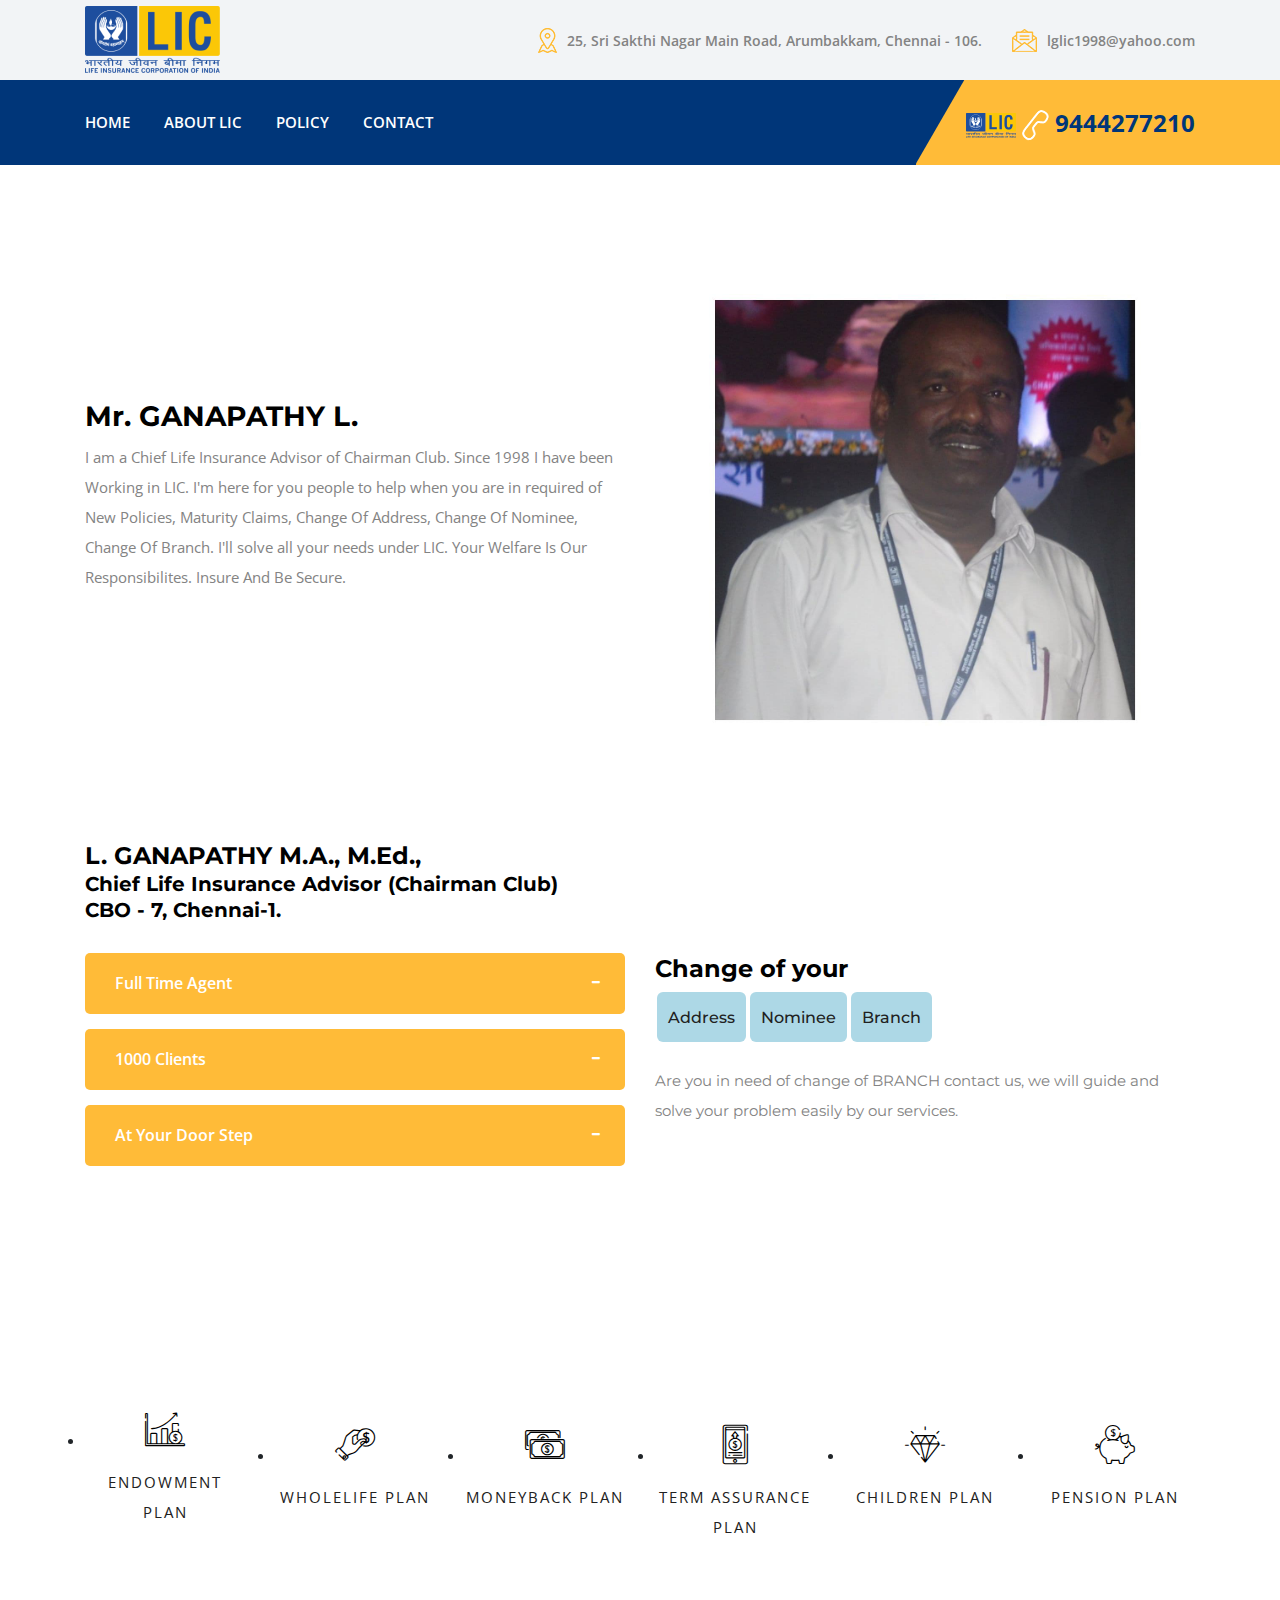
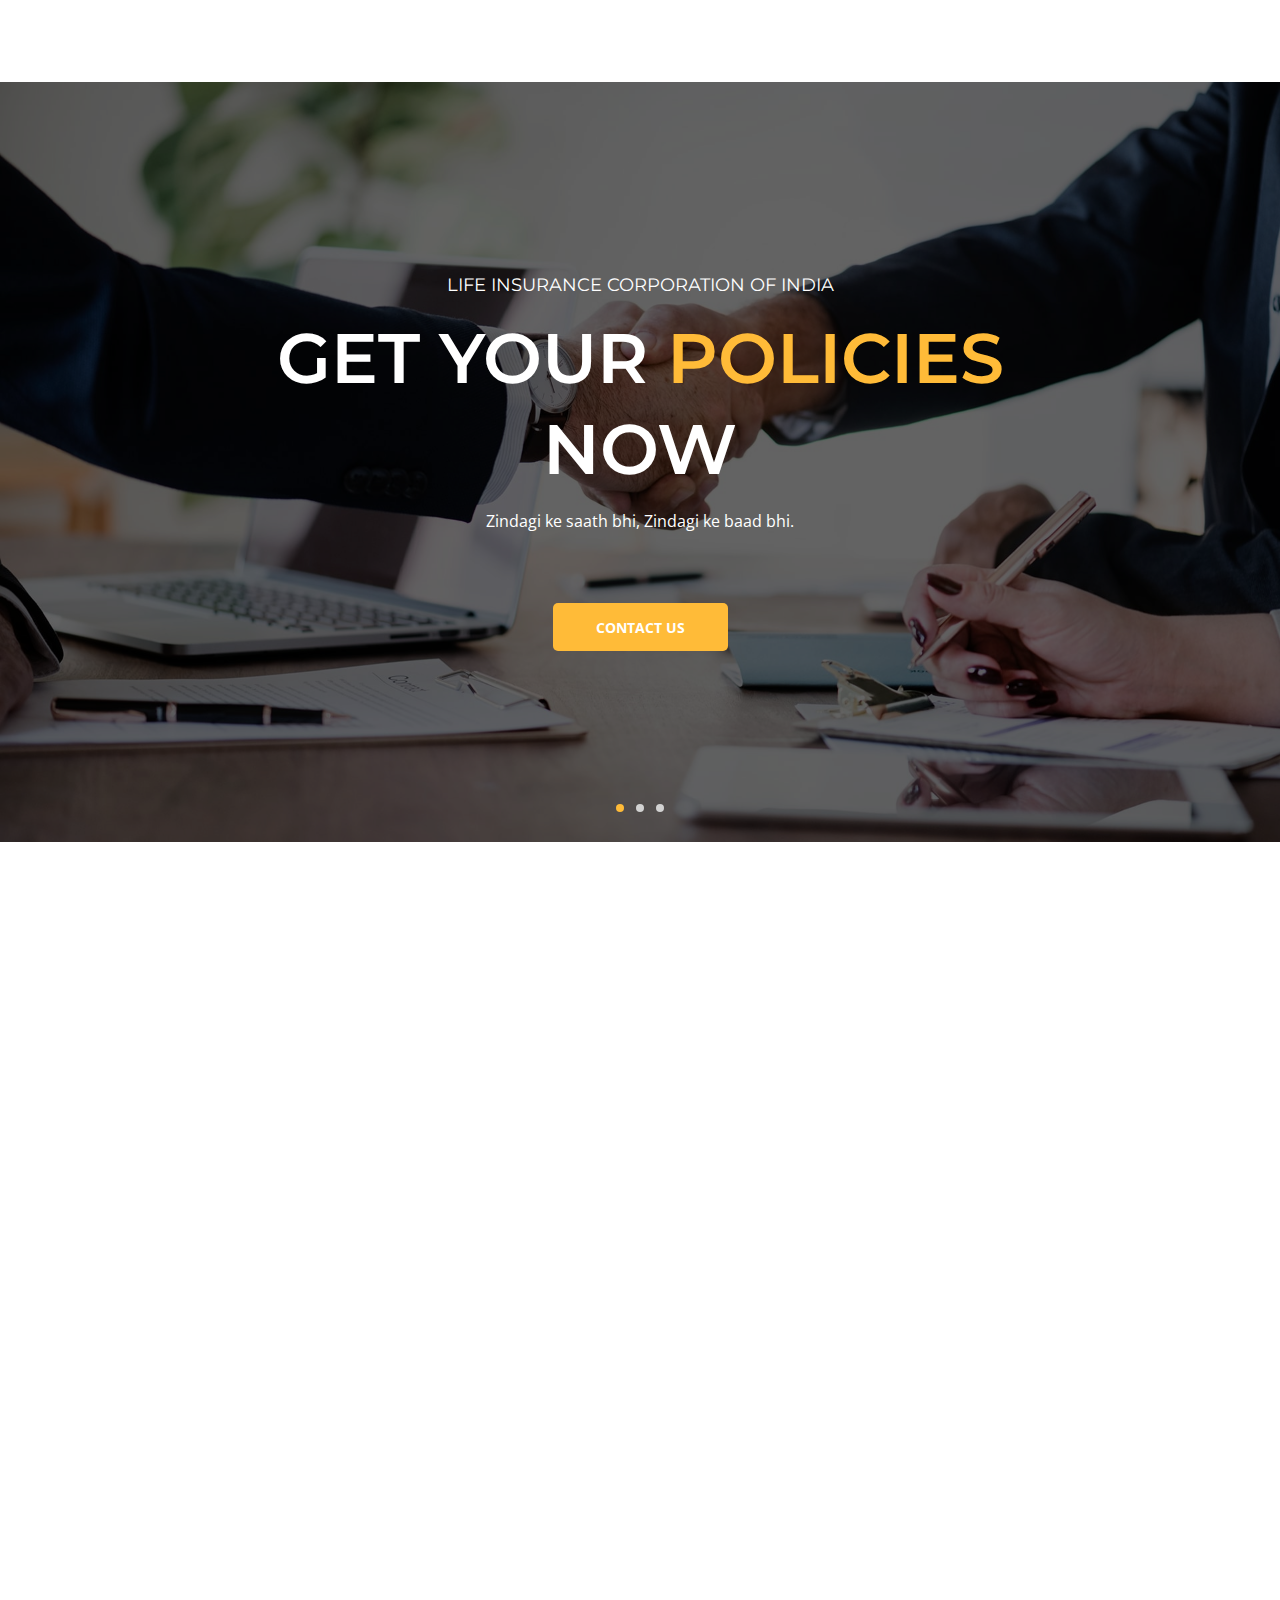
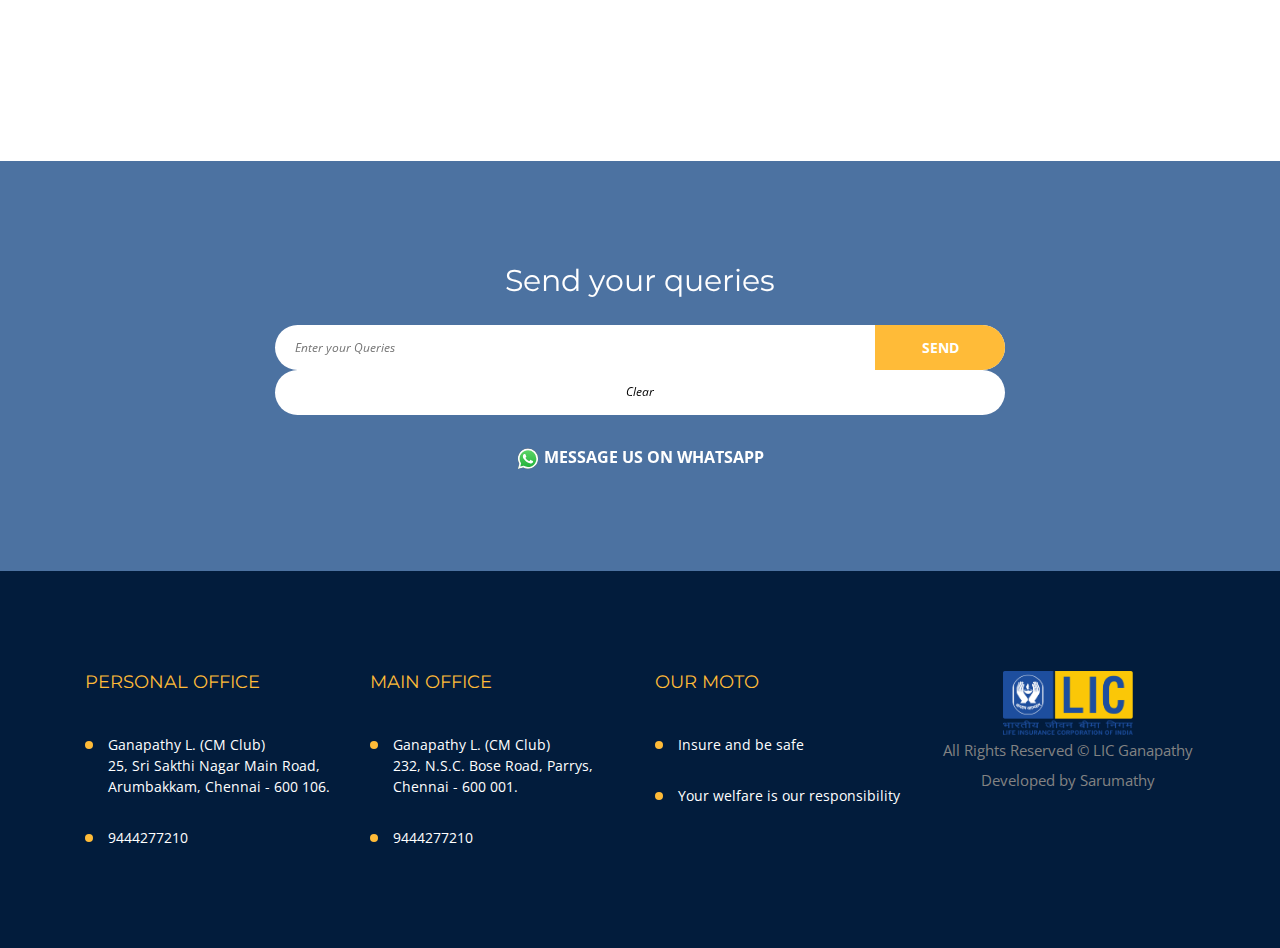
<file: index.html>
<!DOCTYPE html>
<html lang="en">

<head>
    <meta charset="UTF-8">
    <meta name="description" content="Life Insurance Corporation of India | LIC Ganapathy, CBO-7, Chennai">
    <meta name="keywords" content="LIC New Policies, Change of Address, nominee or Branch, Maturity claims can be done at your door steps. Your welfare is our responsibilities">
    <meta name="viewport" content="width=device-width, initial-scale=1">
    <meta http-equiv="X-UA-Compatible" content="IE=edge">
    <!-- The above 4 meta tags *must* come first in the head; any other head content must come *after* these tags -->

    <!-- Title -->
    <title>LIC - Life Insurance Corporation of India</title>

    <!-- Favicon -->
    <link rel="icon" href="img/core-img/favicon2.png">

    <!-- Stylesheet -->
    <link rel="stylesheet" href="style.css">

</head>

<body>
    <!-- Preloader -->
    <div class="preloader d-flex align-items-center justify-content-center">
        <div class="lds-ellipsis">
            <div></div>
            <div></div>
            <div></div>
            <div></div>
        </div>
    </div>

    <!-- ##### Header Area Start ##### -->
    <header class="header-area"> 
        <!-- Top Header Area -->
        <div class="top-header-area">
            <div class="container h-100">
                <div class="row h-100 align-items-center">
                    <div class="col-12 d-flex justify-content-between">
                        <!-- Logo Area -->
                        <div class="logo">
                            <a href="#"><img src="img/core-img/lic 11.png" alt=""> </a>
                        </div>
                        <!-- Top Contact Info -->
                        <div class="top-contact-info d-flex align-items-center">  
                            <a href="https://www.google.com/maps/place/LIC+Premium+center+-+LIC+Ganapathy/@13.0675703,80.2097862,15z/data=!4m5!3m4!1s0x0:0x2da19d6e761efbc8!8m2!3d13.0675703!4d80.2097862"  ><img src="img/core-img/placeholder.png" alt=""> <span>25, Sri Sakthi Nagar Main Road, Arumbakkam, Chennai - 106.</span></a>
                            <a href="mailto:lglic1998@yahoo.com" ><img src="img/core-img/message.png" alt=""><span>lglic1998@yahoo.com</span></a>
                        </div>
                    </div>
                </div>
            </div>
        </div>
       

        <!-- Navbar Area -->
        <div class="credit-main-menu" id="sticker">
            <div class="classy-nav-container breakpoint-off">
                <div class="container">
                    <!-- Menu -->
                    <nav class="classy-navbar justify-content-between" id="creditNav">

                        <!-- Navbar Toggler -->
                        <div class="classy-navbar-toggler">
                            <span class="navbarToggler"><span></span><span></span><span></span></span>
                        </div>  

                        <!-- Menu -->
                        <div class="classy-menu">

                            <!-- Close Button -->
                            <div class="classycloseIcon">
                                <div class="cross-wrap"><span class="top"></span><span class="bottom"></span></div>
                            </div>

                            <!-- Nav Start -->
                            <div class="classynav"> 
                                <ul> 
                                    <li><a href="index.html">HOME</a></li>
                                    <li><a href="about.html">ABOUT LIC</a></li>
                                    <li><a href="policy.html">POLICY</a> </li>
                                    <li><a href="contact.html">CONTACT</a></li> 
                                </ul>
                            </div>
                            <!-- Nav End -->
                        </div>

                        <!-- Contact -->
                        <div class="contact"> 
                          <a href="tel:9444277210"><img src="img/core-img/lic 1.png" alt="">    <img src="img/core-img/call2.png" alt=""> 9444277210 </a>
                        </div>
                    </nav>
                </div>
            </div>
        </div>
    </header>

     <section class="about-area section-padding-100-0" >
        <div class="container" style="margin-top:-25px;">
            <div class="row align-items-center">
                <div class="col-12 col-md-6">
                    <div class="about-content mb-30"> 
                        <h3>Mr. GANAPATHY L.  </h3>
                        <p class="mb-0">I am a Chief Life Insurance Advisor of Chairman Club. Since 1998 I have been Working in LIC.  I'm here for you people to help when you are in required of New Policies, Maturity Claims, Change Of Address, Change Of Nominee, Change Of Branch. I'll solve all your needs under LIC. Your Welfare Is Our Responsibilites. Insure And Be Secure.</p> 
                    </div>
                </div>
                <div class="col-12 col-md-6">
                    <div class="about-thumbnail mb-10">
                        <img src="img/bg-img/g.jpg" alt="">
                    </div>
                </div>
            </div>
        </div>
    </section>

    <!-- ##### Header Area End ##### --> 
     <section class="elements-area section-padding-100-0" >
        <div class="container"  style="margin-top: -40px;">
            <div class="row"> 
                <!-- ========== Progress Bars & Accordions ========== -->
                <div class="col-12">
                    <div class="elements-title mb-30"> 
                       <h2>L. GANAPATHY M.A., M.Ed., </h2> 
                        <h5 class="mb-4">Chief Life Insurance Advisor (Chairman Club) <br> CBO - 7, Chennai-1.</h5> 
                    </div>
                </div>

                <!-- ##### Accordians ##### -->
                <div class="col-12 col-lg-6">
                    <div class="accordions mb-100" id="accordion" role="tablist" aria-multiselectable="true">
                        <!-- single accordian area -->
                        <div class="panel single-accordion">
                            <h6><a role="button" class="collapsed" aria-expanded="true" aria-controls="collapseOne" data-toggle="collapse" data-parent="#accordion" href="#collapseOne">Full time agent
                                    <span class="accor-open"><i class="fa fa-plus" aria-hidden="true"></i></span>
                                    <span class="accor-close"><i class="fa fa-minus" aria-hidden="true"></i></span>
                                    </a></h6>
                            <div id="collapseOne" class="accordion-content collapse ">
                                <p>We are there for you 24/7.</p>
                            </div>
                        </div>
                        <!-- single accordian area -->
                        <div class="panel single-accordion">
                            <h6>
                                <a role="button" class="collapsed" aria-expanded="true" aria-controls="collapseTwo" data-parent="#accordion" data-toggle="collapse" href="#collapseTwo">1000 Clients
                                        <span class="accor-open"><i class="fa fa-plus" aria-hidden="true"></i></span>
                                        <span class="accor-close"><i class="fa fa-minus" aria-hidden="true"></i></span>
                                        </a>
                            </h6>
                            <div id="collapseTwo" class="accordion-content collapse">
                                <p>23 years of service in LIC, we are handling Thousands of clients under our services.</p>
                            </div>
                        </div>
                        <!-- single accordian area -->
                        <div class="panel single-accordion">
                            <h6>
                                <a role="button" aria-expanded="true" aria-controls="collapseThree" class="collapsed" data-parent="#accordion" data-toggle="collapse" href="#collapseThree">At your door step
                                        <span class="accor-open"><i class="fa fa-plus" aria-hidden="true"></i></span>
                                        <span class="accor-close"><i class="fa fa-minus" aria-hidden="true"></i></span>
                                    </a>
                            </h6>
                            <div id="collapseThree" class="accordion-content collapse">
                                <p>We are here to do LIC services at your door step, for issuing LIC New Policy and Services too.</p>
                            </div>
                        </div>
                    </div>
                </div>

                <!-- ##### Tabs ##### -->
                <div class="col-12 col-lg-6">
                    <div class="credit-tabs-content">
                        <h4> Change of your <h4>
                        <ul class="nav nav-tabs" id="myTab" role="tablist"> 
                            <li class="nav-item">
                                <a class="nav-link " id="tab--1" data-toggle="tab" href="#tab1" role="tab" aria-controls="tab1" aria-selected="false">Address</a>
                            </li>
                            <li class="nav-item">
                                <a class="nav-link " id="tab--2" data-toggle="tab" href="#tab2" role="tab" aria-controls="tab2" aria-selected="false">Nominee</a>
                            </li>
                            <li class="nav-item">
                                <a class="nav-link " id="tab--3" data-toggle="tab" href="#tab3" role="tab" aria-controls="tab3" aria-selected="true">Branch</a>
                            </li>
                        </ul>

                        <div class="tab-content mb-100" id="myTabContent">
                            <div class="tab-pane fade" id="tab1" role="tabpanel" aria-labelledby="tab--1">
                                <div class="credit-tab-content">
                                    <!-- Tab Text -->
                                    <div class="credit-tab-text">
                                        <p>Are you in need of change of ADDRESS contact us, we will guide and solve your problem easily by our services.</p>
                                    </div>
                                </div>
                            </div>
                            <div class="tab-pane fade" id="tab2" role="tabpanel" aria-labelledby="tab--2">
                                <div class="credit-tab-content">
                                    <!-- Tab Text -->
                                    <div class="credit-tab-text">
                                        <p>Are you in need of change of NOMINEE contact us, we will guide and solve your problem easily by our services.</p>
                                    </div>
                                </div>
                            </div>
                            <div class="tab-pane fade show active" id="tab3" role="tabpanel" aria-labelledby="tab--3">
                                <div class="credit-tab-content">
                                    <!-- Tab Text -->
                                    <div class="credit-tab-text">
                                        <p>Are you in need of change of BRANCH contact us, we will guide and solve your problem easily by our services.</p>
                                    </div>
                                </div>
                            </div>
                        </div>
                    </div>
                </div> 
                <div class="col-12" style="margin-top:-15px;" >
                    <div class="section-heading text-center mb-100 wow fadeInUp" data-wow-delay="100ms"> 
                        <div class="line"></div>
                        <h2>LIC PLANS</h2>
                    </div>
                </div>

                <div class="col-12 mb-70">
                    <div class="row"> 
                        
                        <div class="col-12 col-sm-4 col-lg-2" style="margin-top:-15px;">   
                                <div class="single-skils-area mb-70"> 
                                     <li class="scroll-to-section"><a href="#plans">
                                     <h1><i class="icon-profits"></i></h1>
                                    <p>Endowment Plan</p></a></li>
                                </div>
                            </div>

                            <div class="col-12 col-sm-4 col-lg-2">
                                <div class="single-skils-area mb-70">
                                <li class="scroll-to-section"><a href="#plans">
                                     <h1><i class="icon-coin"></i><h1>
                                    <p>WholeLife Plan</p></a></li>
                                </div>
                            </div>

                             
                            <div class="col-12 col-sm-4 col-lg-2">
                                <div class="single-skils-area mb-70">
                                <li class="scroll-to-section"><a href="#plans">
                                     <h1><i class="icon-money-1"></i><h1>
                                    <p>Moneyback Plan</p> </a></li>
                                </div>
                            </div>

                            <div class="col-12 col-sm-4 col-lg-2"> 
                                <div class="single-skils-area mb-70">
                                    <li class="scroll-to-section"><a href="#plans">
                                    <h1><i class="icon-smartphone-1"></i><h1>
                                    <p>Term Assurance Plan</p></a></li>
                                </div>
                            </div>

                            <div class="col-12 col-sm-4 col-lg-2"> 
                                <div class="single-skils-area mb-70">
                               <li class="scroll-to-section"><a href="#plans">
                                    <h1><i class="icon-diamond"></i></h1>
                                    <p>Children Plan</p></a></li>
                                </div>
                            </div> 

                            <div class="col-12 col-sm-4 col-lg-2"> 
                                <div class="single-skils-area mb-70"> 
                                    <li class="scroll-to-section"><a href="#plans">
                                     <h1><i class="icon-piggy-bank"></i></h1>
                                    <p>Pension Plan</p></a></li>
                                </div>
                            </div> 
                        </div>
                    </div>
                </div>  
            </div>
        </div>  
    </section>
    <!-- ##### Hero Area Start ##### -->
    <div class="hero-area">
        <div class="hero-slideshow owl-carousel">

            <!-- Single Slide -->
            <div class="single-slide bg-img">
                <!-- Background Image-->
                <div class="slide-bg-img bg-img bg-overlay" style="background-image: url(img/bg-img/1.jpg);"></div>
                <!-- Welcome Text -->
                <div class="container h-100">
                    <div class="row h-100 align-items-center justify-content-center">
                        <div class="col-12 col-lg-9">
                            <div class="welcome-text text-center">
                                <h6 data-animation="fadeInUp" data-delay="100ms">LIFE INSURANCE CORPORATION OF INDIA </h6>
                                <h2 data-animation="fadeInUp" data-delay="300ms">Get your <span>policies</span> now </h2>
                                <p data-animation="fadeInUp" data-delay="500ms">Zindagi ke saath bhi, Zindagi ke baad bhi.</p>
                                <a href="tel:9444277210 " class="btn credit-btn mt-50" data-animation="fadeInUp" data-delay="700ms">Contact Us</a>
                            </div>
                        </div>
                    </div>
                </div>
                 
            </div>

            <!-- Single Slide -->
            <div class="single-slide bg-img">
                <!-- Background Image-->
                <div class="slide-bg-img bg-img bg-overlay" style="background-image: url(img/bg-img/21.jpg);"></div>
                <!-- Welcome Text -->
                <div class="container h-100">
                    <div class="row h-100 align-items-center justify-content-center">
                        <div class="col-12 col-lg-9">
                            <div class="welcome-text text-center">
                                <h6 data-animation="fadeInDown" data-delay="100ms">LIFE INSURANCE CORPORATION OF INDIA </h6>
                                <h2 data-animation="fadeInDown" data-delay="300ms">Get your <span>policies</span> now</h2>
                                <p data-animation="fadeInDown" data-delay="500ms">Zindagi ke saath bhi, Zindagi ke baad bhi.</p>
                                <a href="tel:9444277210 " class="btn credit-btn mt-50" data-animation="fadeInDown" data-delay="700ms">Contact Us</a>
                            </div>
                        </div>
                    </div>
                </div>
                
            </div>

            <!-- Single Slide -->
            <div class="single-slide bg-img">
                <!-- Background Image-->
                <div class="slide-bg-img bg-img bg-overlay" style="background-image: url(img/bg-img/5.jpg);"></div>
                <!-- Welcome Text -->
                <div class="container h-100">
                    <div class="row h-100 align-items-center justify-content-center">
                        <div class="col-12 col-lg-9">
                            <div class="welcome-text text-center">
                                <h6 data-animation="fadeInUp" data-delay="100ms">LIFE INSURANCE CORPORATION OF INDIA </h6>
                                <h2 data-animation="fadeInUp" data-delay="300ms">Get your <span>policies</span> now</h2>
                                <p data-animation="fadeInUp" data-delay="500ms">Zindagi ke saath bhi, Zindagi ke baad bhi</p>
                                <a href="tel:9444277210 " class="btn credit-btn mt-50" data-animation="fadeInUp" data-delay="700ms">Contact Us</a>
                            </div>
                        </div>
                    </div>
                </div>
                
            </div> 
        </div>
    </div>
  
     <section class="services-area section-padding-100-0" id="plans">
        <div class="container">
            <div class="row">
                <div class="col-12">
                    <!-- Section Heading -->
                    <div class="section-heading text-center mb-100 wow fadeInUp" data-wow-delay="100ms">
                        <div class="line"></div>
                        <p>Take look at </p>
                        <h2>Our services</h2>
                    </div>
                </div>
            </div>

            <div class="row">
                <!-- Single Service Area -->
                <div class="col-12 col-md-6 col-lg-4"  >
                    <div class="single-service-area d-flex mb-100 wow fadeInUp" data-wow-delay="200ms">
                        <div class="icon">
                            <i class="icon-profits"></i>
                        </div>
                        <div class="text" id="endowment">
                            <h5>Endowment Plan</h5>
                            <p> As individuals it is inherent to differ. Each individual's insurance needs and requirements are different from that of the others. LIC's Insurance Plans are policies that talk to you individually and give you the most suitable options that can fit your requirement.  </p>
                        </div>
                    </div>
                </div>

                <!-- Single Service Area -->
                <div class="col-12 col-md-6 col-lg-4"  id="moneyback">
                    <div class="single-service-area d-flex mb-100 wow fadeInUp" data-wow-delay="300ms"  id="moneyback">
                        <div class="icon"  id="moneyback">
                            <i class="icon-money-1"></i>
                        </div>
                        <div class="text" id="moneyback">
                            <h5>Moneyback Plan</h5>
                            <p> It is a participating non-linked plan which offers an attractive combination of protection against death throughout the term of the plan along with the periodic payment on survival at specified durations during the term.   </p>
                        </div>
                    </div>
                </div>

                <!-- Single Service Area -->
                <div class="col-12 col-md-6 col-lg-4">
                    <div class="single-service-area d-flex mb-100 wow fadeInUp" data-wow-delay="400ms" id="wholelife">
                        <div class="icon">
                            <i class="icon-coin"></i>
                        </div>
                        <div class="text" >
                            <h5>Whole Life Plan</h5>
                            <p> This plan provides for annual survival benefits from the end of the premium paying term till maturity and a lump sum payment at the time of maturity or on death of the policyholder during the policy term.  </p>
                        </div>
                    </div>
                </div>

                <!-- Single Service Area -->
                <div class="col-12 col-md-6 col-lg-4" >
                    <div class="single-service-area d-flex mb-100 wow fadeInUp" data-wow-delay="500ms" id="term">
                        <div class="icon">
                            <i class="icon-smartphone-1"></i>
                        </div>
                        <div class="text" >
                            <h5>Term assurance Plan</h5>
                            <p> It provides for life cover in case of unfortunate death of the insured during the cover period. It can be attached with a basic policy to provide add-on benefit at a nominal cost </p>
                        </div>
                    </div>
                </div>

                <!-- Single Service Area -->
                <div class="col-12 col-md-6 col-lg-4" id="rider">
                    <div class="single-service-area d-flex mb-100 wow fadeInUp" data-wow-delay="600ms">
                        <div class="icon">
                            <i class="icon-diamond"></i>
                        </div>
                        <div class="text">
                            <h5>Rider Plan</h5>
                            <p> Rider is a non-linked rider which will reduce the financial burden in case the Life Assured is diagnosed as suffering from any of the pre-specified critical illnesses.  </p>
                        </div>
                    </div>
                </div>

                <!-- Single Service Area -->
                <div class="col-12 col-md-6 col-lg-4" id="pension">
                    <div class="single-service-area d-flex mb-100 wow fadeInUp" data-wow-delay="700ms">
                        <div class="icon">
                            <i class="icon-piggy-bank"></i>
                        </div>
                        <div class="text">
                            <h5>Pension Plan</h5>
                            <p> Pension during your old age. These policies are most suited for senior citizens and those planning a secure future, so that you never give up on the best things in life. </p>
                        </div>
                    </div>
                </div>
            </div>
        </div>
    </section> 


    <section class="newsletter-area section-padding-100 bg-img jarallax" style="background-image: url(img/bg-img/lic.jpg);">
        <div class="container">
            <div class="row justify-content-center">
                <div class="col-12 col-sm-10 col-lg-8">
                    <div class="nl-content text-center">
                        <h2>Send your queries </h2> 
                        <form action="https://formspree.io/f/xdopwobv" method="POST">  
                        <input name="message" requires="required" onfocus="this.value=''" value=""   type="text" placeholder="Enter your Queries"/>
                        <button type="submit" type="submit" class="confirm" value="Send" >SEND</button>
                        <input type="reset" value="Clear"></form>
                        <div data-ux="Block" class="x-el x-el-div c1-1 c1-2 c1-6o c1-b c1-c c1-d c1-e c1-f c1-g"><a tcclTracking="click" rel="noopener" data-ux-btn="external" data-ux="ButtonExternal" shape="SQUARE" href="https://wa.me/919499006241" target="_blank" data-aid="CONTACT_INFO_WHATS_APP_REND" data-tccl="ux2.contact.whatsapp.click,click" icon="whatsApp" data-typography="false" class="x-el x-el-a c1-7w c1-c c1-3y c1-be c1-bf c1-6o c1-5p c1-1f c1-2w c1-2a c1-2b c1-2c c1-2d c1-bg c1-bh c1-bi c1-bj c1-bk c1-bl c1-29 c1-bm c1-3k c1-1s c1-26 c1-1t c1-27 c1-p c1-3h c1-bn c1-5s c1-5t c1-5u c1-5v c1-1 c1-2 c1-bo c1-bp c1-bq c1-br c1-bs c1-bt c1-6i c1-bu c1-bv c1-bw c1-bx"><span data-ux="Element" class="x-el x-el-span c1-c c1-be c1-p c1-by c1-2k c1-24 c1-25"><span data-ux="Element" class="x-el x-el-span c1-bz c1-c0 c1-2v c1-c1 c1-2y c1-c2 c1-c3 c1-c4 c1-c5 c1-be c1-c"><svg viewBox="0 0 24 24" fill="currentColor" width="24px" height="24px" data-ux="Icon" class="x-el x-el-svg c1-40 c1-1y c1-43 c1-be c1-c"><svg viewBox="0 0 496 497"><defs><linearGradient id="a" x1="247.32" x2="247.32" y1="446.09" y2="39.9" gradientUnits="userSpaceOnUse"><stop offset="0" stop-color="#20b038"></stop><stop offset="1" stop-color="#60d66a"></stop></linearGradient><linearGradient id="b" x1="247.32" x2="247.32" y1="453.37" y2="32.61" gradientUnits="userSpaceOnUse"><stop offset="0" stop-color="#f9f9f9"></stop><stop offset="1" stop-color="#fff"></stop></linearGradient></defs><path d="M37.88 453.37l29.59-108A208 208 0 0 1 39.63 241.1c0-115 93.6-208.49 208.56-208.49a208.57 208.57 0 0 1 208.57 208.66c-.05 115-93.62 208.49-208.57 208.49h-.08a208.41 208.41 0 0 1-99.67-25.38zm115.68-66.73l6.34 3.75a173.18 173.18 0 0 0 88.23 24.16h.06c95.55 0 173.31-77.75 173.35-173.3A173.34 173.34 0 0 0 248.26 67.83c-95.62 0-173.38 77.73-173.42 173.28a172.94 172.94 0 0 0 26.5 92.23l4.13 6.55L88 403.84z"></path><path fill="url(#a)" d="M45.13 446.09l28.57-104.3a200.82 200.82 0 0 1-26.88-100.62c0-111 90.36-201.27 201.34-201.27A201.35 201.35 0 0 1 449.5 241.32c0 111-90.37 201.28-201.33 201.28h-.09a201.31 201.31 0 0 1-96.21-24.49z"></path><path fill="url(#b)" d="M37.88 453.37l29.59-108A208 208 0 0 1 39.63 241.1c0-115 93.6-208.49 208.56-208.49a208.57 208.57 0 0 1 208.57 208.66c-.05 115-93.62 208.49-208.57 208.49h-.08a208.41 208.41 0 0 1-99.67-25.38zm115.68-66.73l6.34 3.75a173.18 173.18 0 0 0 88.23 24.16h.06c95.55 0 173.31-77.75 173.35-173.3A173.34 173.34 0 0 0 248.26 67.83c-95.62 0-173.38 77.73-173.42 173.28a172.94 172.94 0 0 0 26.5 92.23l4.13 6.55L88 403.84z"></path><path fill="#fff" d="M196.07 153.94c-3.91-8.68-8-8.85-11.73-9-3-.14-6.51-.13-10-.13a19.15 19.15 0 0 0-13.89 6.52c-4.78 5.22-18.24 17.82-18.24 43.46s18.67 50.42 21.28 53.9 36.05 57.77 89 78.66c44 17.36 53 13.91 62.53 13s30.83-12.61 35.18-24.78 4.34-22.59 3-24.77-4.78-3.48-10-6.08-30.83-15.22-35.61-16.95-8.25-2.61-11.73 2.61-13.45 16.94-16.5 20.42-6.08 3.92-11.29 1.31-22-8.11-41.9-25.86c-15.5-13.82-26-30.87-29-36.09s-.32-8 2.29-10.63c2.34-2.34 5.21-6.09 7.82-9.13s3.47-5.21 5.21-8.69.87-6.52-.44-9.13-11.35-28.34-15.98-38.64z"></path></svg></svg></span><span data-ux="Element" class="x-el x-el-span iconText c1-c c1-be c1-n c1-1s c1-c6 c1-2k c1-24 c1-25" style="text-align: center; color: white;">  MESSAGE US ON WHATSAPP</span></span></a>
                    </div>
                          
                    </div>
                </div>
            </div>
        </div>
    </section>
    <script type="text/javascript">
        var Tawk_API=Tawk_API||{}, Tawk_LoadStart=new Date();
        (function(){
        var s1=document.createElement("script"),s0=document.getElementsByTagName("script")[0];
        s1.async=true;
        s1.src='https://embed.tawk.to/5ffd8c40c31c9117cb6dcae8/1err6nne6';
        s1.charset='UTF-8';
        s1.setAttribute('crossorigin','*');
        s0.parentNode.insertBefore(s1,s0);
        })();
        </script>
    <!-- ##### Newsletter Area End ###### -->

    <!-- ##### Footer Area Start ##### -->
    <footer class="footer-area section-padding-100-0">
        <div class="container">
            <div class="row">

                <div class="col-12 col-sm-6 col-lg-3">
                    <div class="single-footer-widget mb-100">
                        <h5 class="widget-title">PERSONAL OFFICE</h5>
                        <!-- Nav -->
                        <nav>
                            <ul>
                                <li><a href="https://www.google.com/maps/place/LIC+Premium+center+-+LIC+Ganapathy/@13.0675703,80.2097862,15z/data=!4m5!3m4!1s0x0:0x2da19d6e761efbc8!8m2!3d13.0675703!4d80.2097862"> Ganapathy L. (CM Club)<br>25, Sri Sakthi Nagar Main Road, <br> Arumbakkam, Chennai - 600 106.</a></li> 
                                <li><a href="tel:9444277210">9444277210 </a></li> 
                            </ul>
                        </nav>
                    </div>
                </div>



                <div class="col-12 col-sm-6 col-lg-3">
                    <div class="single-footer-widget mb-100">
                        <h5 class="widget-title">MAIN OFFICE</h5>
                        <!-- Nav -->
                        <nav>
                            <ul>
                                <li><a href="https://www.google.com/maps/place/LIC+of+India,+Branch+Office/@13.0885464,80.2836333,17z/data=!4m8!1m2!2m1!1slic+of+india+near+Parrys,+George+Town,+Chennai,+Tamil+Nadu!3m4!1s0x3a526f4eec24a1af:0xffbd5420149e9ad6!8m2!3d13.088988!4d80.289159"> Ganapathy L. (CM Club)<br> 232, N.S.C. Bose Road, Parrys, Chennai - 600 001.</a></li>
                                <li><a href="tel:9444277210">9444277210 </a></li> 
                        </nav>
                    </div>
                </div> 


                <!-- Single Footer Widget -->
                <div class="col-12 col-sm-6 col-lg-3">
                    <div class="single-footer-widget mb-100">
                        <h5 class="widget-title">OUR MOTO</h5>
                        <!-- Nav -->
                        <nav>
                            <ul>
                                <li><a href="#">Insure and be safe</a></li>
                                <li><a href="#">Your welfare is our responsibility</a></li> 
                            </ul>
                        </nav>
                    </div>
                </div> 
                
                  <!-- Single Footer Widget -->
                <div class="col-12 col-sm-6 col-lg-3">
                    <div class="single-footer-widget mb-100">                         <!-- Nav -->
                        <nav><div class="footer-bottom" style="text-align:center;"> 
                          <a class="footer image" href="#"><img src="img/core-img/lic1.png" style="width: 130px;"></a>
                          <p>All Rights Reserved © LIC Ganapathy <br> Developed by Sarumathy</p>
                          </div>
                        </nav>
                    </div>
                </div>  
            </div>
        </div>  
    </footer>
    <!-- ##### Footer Area Start ##### -->

    <!-- ##### All Javascript Script ##### -->
    <!-- jQuery-2.2.4 js -->
    <script src="js/jquery/jquery-2.2.4.min.js"></script>
    <!-- Popper js -->
    <script src="js/bootstrap/popper.min.js"></script>
    <!-- Bootstrap js -->
    <script src="js/bootstrap/bootstrap.min.js"></script>
    <!-- All Plugins js -->
    <script src="js/plugins/plugins.js"></script>
    <!-- Active js -->
    <script src="js/active.js"></script>
</body>

</html>
</file>
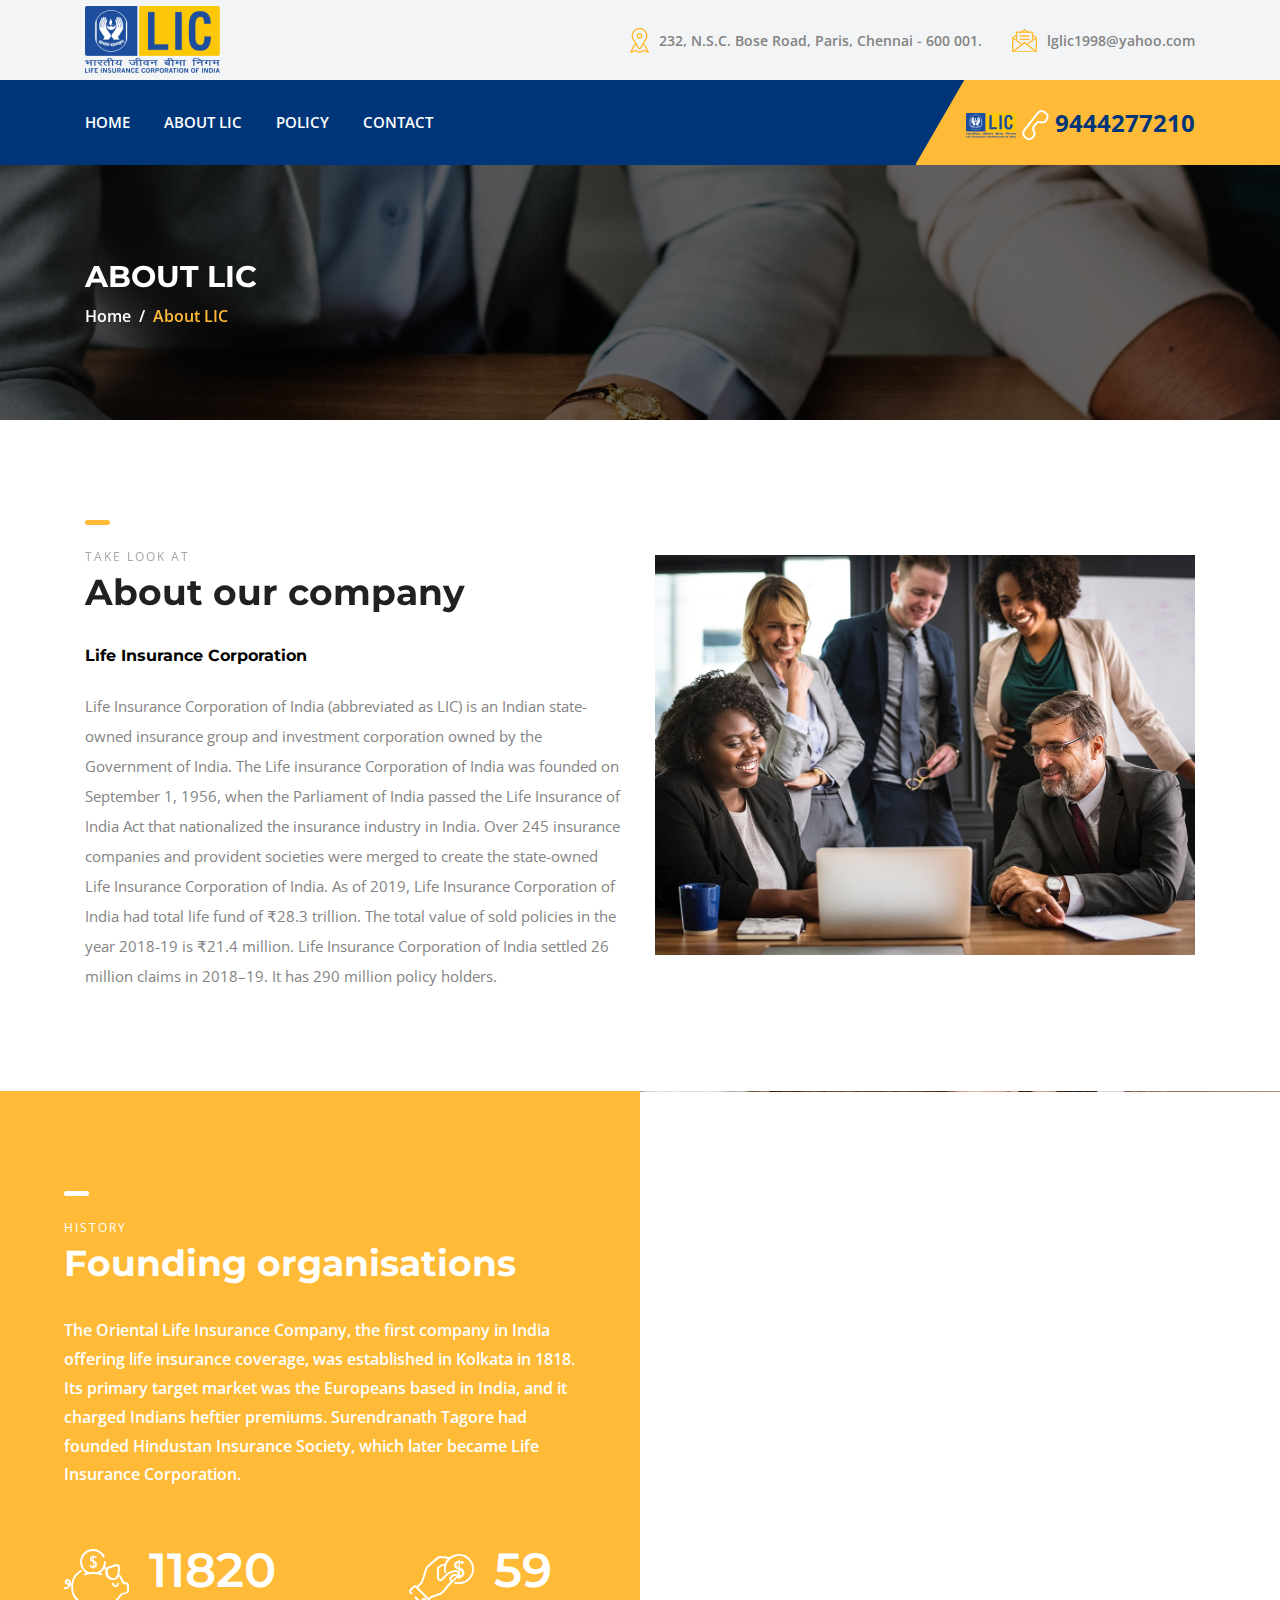
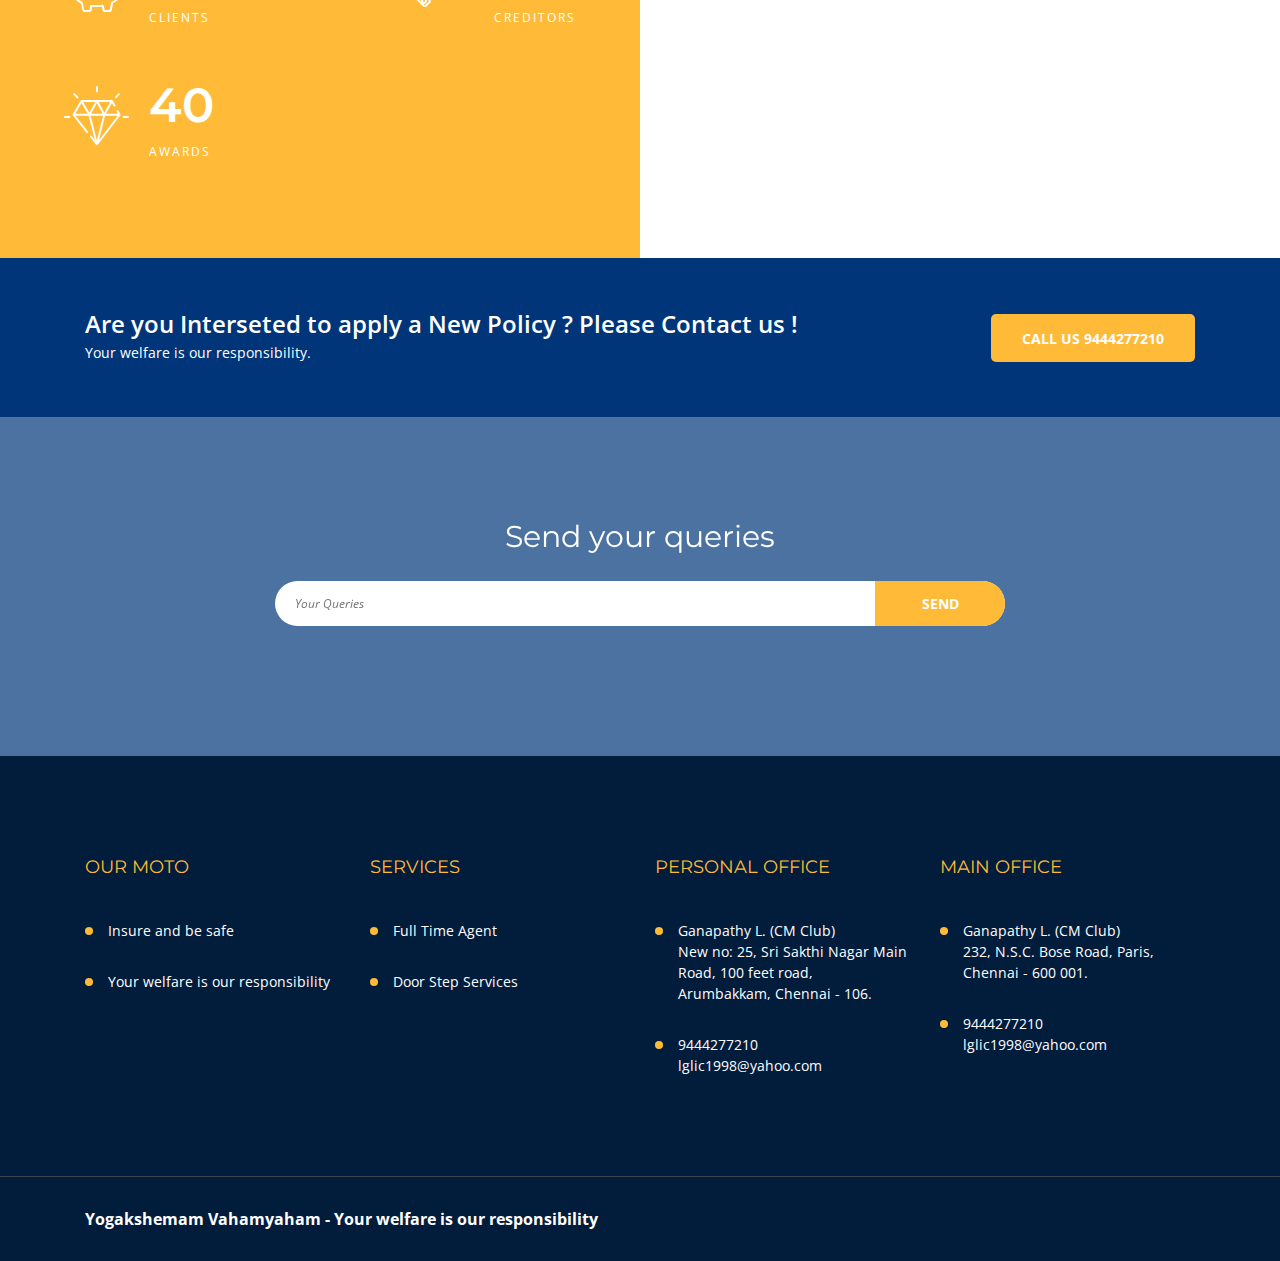
<file: about.html>
<!DOCTYPE html>
<html lang="en">

<head>
    <meta charset="UTF-8">
    <meta name="description" content="">
    <meta http-equiv="X-UA-Compatible" content="IE=edge">
    <meta name="viewport" content="width=device-width, initial-scale=1, shrink-to-fit=no">
    <!-- The above 4 meta tags *must* come first in the head; any other head content must come *after* these tags -->

    <!-- Title -->
    <title>LIC</title>

    <!-- Favicon -->
    <link rel="icon" href="img/core-img/favicon2.png">

    <!-- Stylesheet -->
    <link rel="stylesheet" href="style.css">

</head>

<body>
    <!-- Preloader -->
    <div class="preloader d-flex align-items-center justify-content-center">
        <div class="lds-ellipsis">
            <div></div>
            <div></div>
            <div></div>
            <div></div>
        </div>
    </div>

    <!-- ##### Header Area Start ##### -->
    <header class="header-area"> 
        <!-- Top Header Area -->
        <div class="top-header-area">
            <div class="container h-100">
                <div class="row h-100 align-items-center">
                    <div class="col-12 d-flex justify-content-between">
                        <!-- Logo Area -->
                        <div class="logo">
                            <a href="#"><img src="img/core-img/lic 11.png" alt=""> </a>
                        </div>
                        <!-- Top Contact Info -->
                        <div class="top-contact-info d-flex align-items-center">  
                           <a href="https://www.google.com/maps/place/LIC+of+India,+Branch+Office/@13.0885464,80.2836333,17z/data=!4m8!1m2!2m1!1slic+of+india+near+Parrys,+George+Town,+Chennai,+Tamil+Nadu!3m4!1s0x3a526f4eec24a1af:0xffbd5420149e9ad6!8m2!3d13.088988!4d80.289159"  ><img src="img/core-img/placeholder.png" alt=""> <span>232, N.S.C. Bose Road, Paris, Chennai - 600 001.</span></a>
                            <a href="mail:lglic1998@yahoo.com" ><img src="img/core-img/message.png" alt=""> <span>lglic1998@yahoo.com</span></a>
                        </div>
                    </div>
                </div>
            </div>
        </div>
       

        <!-- Navbar Area -->
        <div class="credit-main-menu" id="sticker">
            <div class="classy-nav-container breakpoint-off">
                <div class="container">
                    <!-- Menu -->
                    <nav class="classy-navbar justify-content-between" id="creditNav">

                        <!-- Navbar Toggler -->
                        <div class="classy-navbar-toggler">
                            <span class="navbarToggler"><span></span><span></span><span></span></span>
                        </div>  

                        <!-- Menu -->
                        <div class="classy-menu">

                            <!-- Close Button -->
                            <div class="classycloseIcon">
                                <div class="cross-wrap"><span class="top"></span><span class="bottom"></span></div>
                            </div>

                            <!-- Nav Start -->
                            <div class="classynav"> 
                                <ul> 
                                    <li><a href="index.html">HOME</a></li>
                                    <li><a href="about.html">ABOUT LIC</a></li>
                                    <li><a href="policy.html">POLICY</a> </li>
                                    <li><a href="contact.html">CONTACT</a></li> 
                                </ul>
                            </div>
                            <!-- Nav End -->
                        </div>

                        <!-- Contact -->
                        <div class="contact"> 
                          <a href="tel:9444277210"><img src="img/core-img/lic 1.png" alt="">    <img src="img/core-img/call2.png" alt=""> 9444277210 </a>
                        </div>
                    </nav>
                </div>
            </div>
        </div>
    </header>
    <!-- ##### Header Area End ##### -->

    <!-- ##### Breadcrumb Area Start ##### -->
    <section class="breadcrumb-area bg-img bg-overlay jarallax" style="background-image: url(img/bg-img/13.jpg);">
        <div class="container h-100">
            <div class="row h-100 align-items-center">
                <div class="col-12">
                    <div class="breadcrumb-content">
                        <h2>About LIC</h2>
                        <nav aria-label="breadcrumb">
                            <ol class="breadcrumb">
                                <li class="breadcrumb-item"><a href="index.html">Home</a></li>
                                <li class="breadcrumb-item active" aria-current="page">About LIC</li>
                            </ol>
                        </nav>
                    </div>
                </div>
            </div>
        </div>
    </section>
    <!-- ##### Breadcrumb Area End ##### -->

    <!-- ##### About Area Start ###### -->
    <section class="about-area section-padding-100-0">
        <div class="container">
            <div class="row align-items-center">
                <div class="col-12 col-md-6">
                    <div class="about-content mb-100">
                        <!-- Section Heading -->
                        <div class="section-heading">
                            <div class="line"></div>
                            <p>Take look at </p>
                            <h2>About our company</h2>
                        </div>
                        <h6 class="mb-4">Life Insurance Corporation </h6>
                        <p class="mb-0">Life Insurance Corporation of India (abbreviated as LIC) is an Indian state-owned insurance group and investment corporation owned by the Government of India. The Life insurance Corporation of India was founded on September 1, 1956, when the Parliament of India passed the Life Insurance of India Act that nationalized the insurance industry in India. Over 245 insurance companies and provident societies were merged to create the state-owned Life Insurance Corporation of India. As of 2019, Life Insurance Corporation of India had total life fund of ₹28.3 trillion. The total value of sold policies in the year 2018-19 is ₹21.4 million. Life Insurance Corporation of India settled 26 million claims in 2018–19. It has 290 million policy holders.</p>
                         
                    </div>
                </div>
                <div class="col-12 col-md-6">
                    <div class="about-thumbnail mb-100">
                        <img src="img/bg-img/14.jpg" alt="">
                    </div>
                </div>
            </div>
        </div>
    </section>
    <!-- ##### About Area End ###### -->

    <!-- ##### Call To Action Start ###### -->
    <section class="cta-area d-flex flex-wrap">
        <!-- Cta Content -->
        <div class="cta-content">
            <!-- Section Heading -->
            <div class="section-heading white">
                <div class="line"></div>
                <p>History</p>
                <h2>Founding organisations
</h2>
            </div>
            <h6 class="mb-0">The Oriental Life Insurance Company, the first company in India offering life insurance coverage, was established in Kolkata in 1818. Its primary target market was the Europeans based in India, and it charged Indians heftier premiums. Surendranath Tagore had founded Hindustan Insurance Society, which later became Life Insurance Corporation.</h6>

            <div class="d-flex flex-wrap align-items-center justify-content-between">
                <!-- Single Cool Facts -->
                <div class="single-cool-fact white d-flex align-items-center mt-50">
                    <div class="scf-icon mr-15">
                        <i class="icon-piggy-bank"></i>
                    </div>
                    <div class="scf-text">
                        <h2><span class="counter">11820</span></h2>
                        <p>Clients</p>
                    </div>
                </div>
                <!-- Single Cool Facts -->
                <div class="single-cool-fact white d-flex align-items-center mt-50">
                    <div class="scf-icon mr-15">
                        <i class="icon-coin"></i>
                    </div>
                    <div class="scf-text">
                        <h2><span class="counter">59</span></h2>
                        <p>Creditors</p>
                    </div>
                </div>
                <!-- Single Cool Facts -->
                <div class="single-cool-fact white d-flex align-items-center mt-50">
                    <div class="scf-icon mr-15">
                        <i class="icon-diamond"></i>
                    </div>
                    <div class="scf-text">
                        <h2><span class="counter">40</span></h2>
                        <p>awards</p>
                    </div>
                </div>
            </div>
        </div>
        <!-- Cta Thumbnail -->
        <div class="cta-thumbnail bg-img jarallax" style="background-image: url(img/bg-img/19.jpg);"></div>
    </section>
    <!-- ##### Call To Action End ###### -->

    <!-- ##### Call To Action Start ###### -->
    <section class="cta-2-area">
        <div class="container">
            <div class="row">
                <div class="col-12">
                    <!-- Cta Content -->
                    <div class="cta-content d-flex flex-wrap align-items-center justify-content-between">
                        <div class="cta-text">
                            <h4>Are you Interseted to apply a New Policy ? Please Contact us !</h4>
                            <p>Your welfare is our responsibility.</p>
                        </div>
                        <div class="cta-btn">
                            
                            <a href="tel:9444277210" class="btn credit-btn box-shadow">Call Us  9444277210 </a>
                        </div>
                    </div>
                </div>
            </div>
        </div>
    </section>
    <!-- ##### Call To Action End ###### -->
 

    <!-- ##### Newsletter Area Start ###### -->
    <section class="newsletter-area section-padding-100 bg-img jarallax" style="background-image: url(img/bg-img/6.jpg);">
        <div class="container">
            <div class="row justify-content-center">
                <div class="col-12 col-sm-10 col-lg-8">
                    <div class="nl-content text-center">
                        <h2>Send your queries </h2>
                        <form action="https://formspree.io/f/xdopwobv" method="POST">
                         <input type="text" onfocus="this.value=''" value=""  name="queries" placeholder="Your Queries">
                          <button type="submit" class="confirm" value="Send">SEND </a></button> 
                        </form>  
                    </div>
                </div>
            </div>
        </div>
    </section>
    <!-- ##### Newsletter Area End ###### -->

    <!-- ##### Footer Area Start ##### -->
    <footer class="footer-area section-padding-100-0">
        <div class="container">
            <div class="row">

                <!-- Single Footer Widget -->
                <div class="col-12 col-sm-6 col-lg-3">
                    <div class="single-footer-widget mb-100">
                        <h5 class="widget-title">OUR MOTO</h5>
                        <!-- Nav -->
                        <nav>
                            <ul>
                                <li><a href="#">Insure and be safe</a></li>
                                <li><a href="#">Your welfare is our responsibility</a></li> 
                            </ul>
                        </nav>
                    </div>
                </div>

                
                  <!-- Single Footer Widget -->
                <div class="col-12 col-sm-6 col-lg-3">
                    <div class="single-footer-widget mb-100">
                        <h5 class="widget-title">SERVICES</h5>
                        <!-- Nav -->
                        <nav>
                            <ul>
                                <li><a href="#">Full Time Agent</a></li>
                                <li><a href="#">Door Step Services</a></li> 
                        </nav>
                    </div>
                </div> 
                <!-- Single Footer Widget -->
                <div class="col-12 col-sm-6 col-lg-3">
                    <div class="single-footer-widget mb-100">
                        <h5 class="widget-title">PERSONAL OFFICE</h5>
                        <!-- Nav -->
                        <nav>
                            <ul>
                                <li><a href="https://www.google.com/maps/place/13%C2%B004'03.5%22N+80%C2%B012'35.3%22E/@13.0676909,80.2098148,21z/data=!4m5!3m4!1s0x0:0x0!8m2!3d13.0676584!4d80.2098327"> Ganapathy L. (CM Club)<br> New no: 25, Sri Sakthi Nagar Main Road, 100 feet road, <br> Arumbakkam, Chennai - 106.</a></li> 
                                <li><a href="#">9444277210 <br>lglic1998@yahoo.com</a></li> 
                            </ul>
                        </nav>
                    </div>
                </div>


                <div class="col-12 col-sm-6 col-lg-3">
                    <div class="single-footer-widget mb-100">
                        <h5 class="widget-title">MAIN OFFICE</h5>
                        <!-- Nav -->
                        <nav>
                            <ul>
                                <li><a href="https://www.google.com/maps/place/LIC+of+India,+Branch+Office/@13.0885464,80.2836333,17z/data=!4m8!1m2!2m1!1slic+of+india+near+Parrys,+George+Town,+Chennai,+Tamil+Nadu!3m4!1s0x3a526f4eec24a1af:0xffbd5420149e9ad6!8m2!3d13.088988!4d80.289159"> Ganapathy L. (CM Club)<br> 232, N.S.C. Bose Road, Paris, Chennai - 600 001.</a></li>
                                <li><a href="tel:9444277210">9444277210 <br>lglic1998@yahoo.com</a></li> 
                        </nav>
                    </div>
                </div> 
            </div>
        </div> 

        <div class="copywrite-area">
            <div class="container">
                <div class="row">
                    <div class="col-12">
                        <div class="copywrite-content d-flex flex-wrap justify-content-between align-items-center">
                            <!-- Footer Logo -->

                            <!-- Copywrite Text -->
                            <a href="#" style="text-align: center; color: white;" >Yogakshemam Vahamyaham  -  Your welfare is our responsibility</a>

                        </div>
                    </div>
                </div>
            </div>
        </div>
    </footer>
    <!-- ##### Footer Area Start ##### -->

    <!-- ##### All Javascript Script ##### -->
    <!-- jQuery-2.2.4 js -->
    <script src="js/jquery/jquery-2.2.4.min.js"></script>
    <!-- Popper js -->
    <script src="js/bootstrap/popper.min.js"></script>
    <!-- Bootstrap js -->
    <script src="js/bootstrap/bootstrap.min.js"></script>
    <!-- All Plugins js -->
    <script src="js/plugins/plugins.js"></script>
    <!-- Active js -->
    <script src="js/active.js"></script>
</body>

</html>
</file>
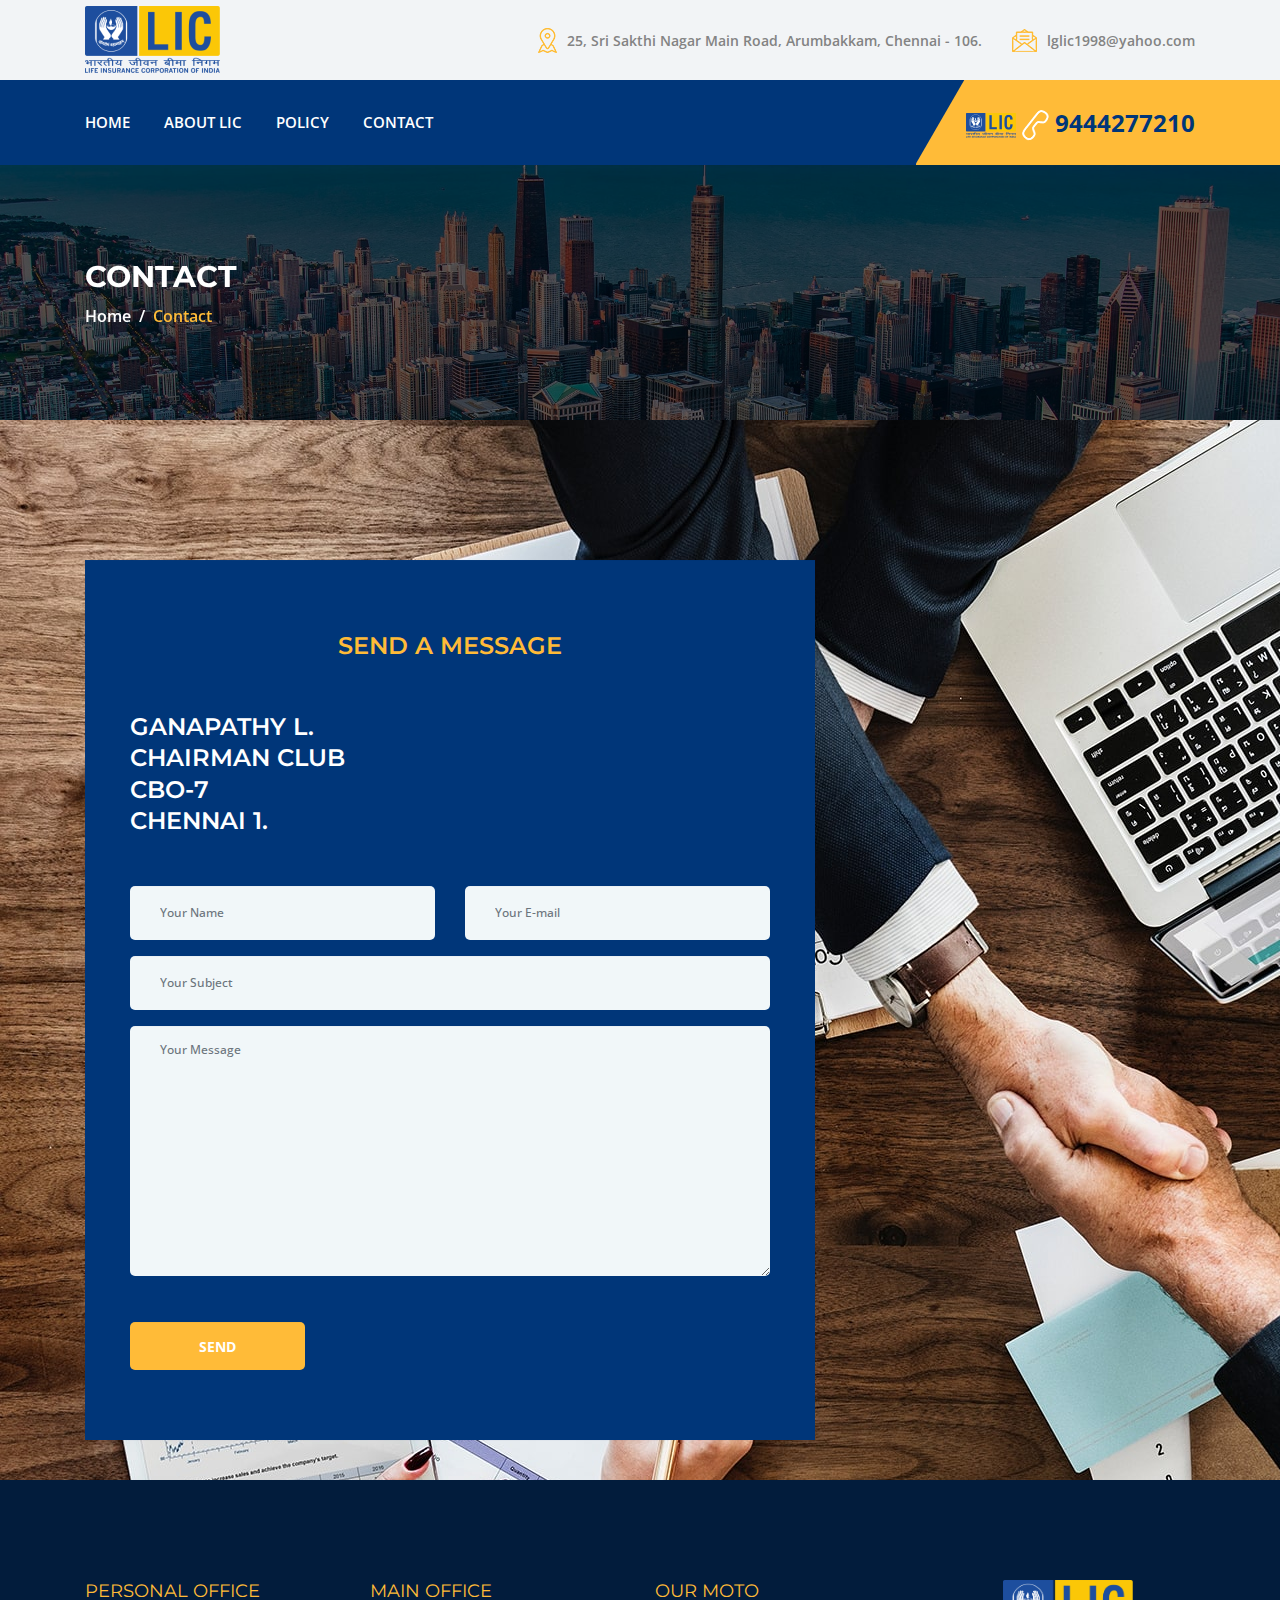
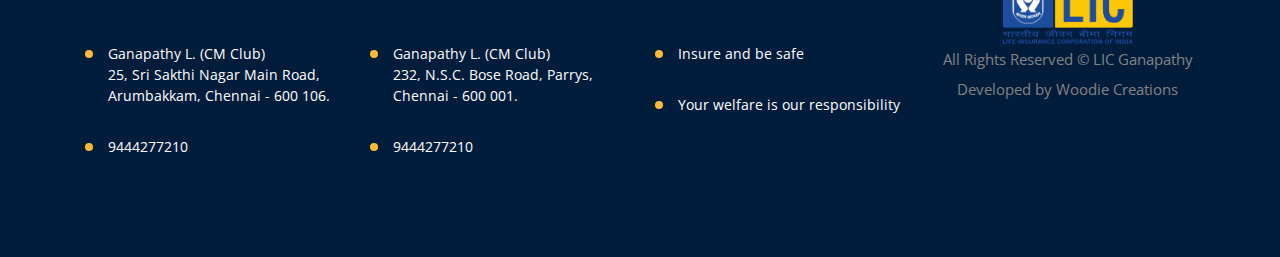
<file: contact.html>
<!DOCTYPE html>
<html lang="en">

<head>
    <meta charset="UTF-8">
    <meta name="description" content="">
    <meta http-equiv="X-UA-Compatible" content="IE=edge">
    <meta name="viewport" content="width=device-width, initial-scale=1, shrink-to-fit=no">
    <!-- The above 4 meta tags *must* come first in the head; any other head content must come *after* these tags -->

    <!-- Title -->
    <title>LIC </title>

    <!-- Favicon -->
    <link rel="icon" href="img/core-img/favicon2.png">

    <!-- Stylesheet -->
    <link rel="stylesheet" href="style.css">

</head>

<body>
    <!-- Preloader -->
    <div class="preloader d-flex align-items-center justify-content-center">
        <div class="lds-ellipsis">
            <div></div>
            <div></div>
            <div></div>
            <div></div>
        </div>
    </div>

    <!-- ##### Header Area Start ##### -->
    <header class="header-area"> 
        <!-- Top Header Area -->
        <div class="top-header-area">
            <div class="container h-100">
                <div class="row h-100 align-items-center">
                    <div class="col-12 d-flex justify-content-between">
                        <!-- Logo Area -->
                        <div class="logo">
                            <a href="#"><img src="img/core-img/lic 11.png" alt=""> </a>
                        </div>
                        <!-- Top Contact Info -->
                        <div class="top-contact-info d-flex align-items-center">  
                           <a href="https://www.google.com/maps/place/LIC+Premium+center+-+LIC+Ganapathy/@13.0675703,80.2097862,15z/data=!4m5!3m4!1s0x0:0x2da19d6e761efbc8!8m2!3d13.0675703!4d80.2097862"><img src="img/core-img/placeholder.png" alt=""><span>25, Sri Sakthi Nagar Main Road, Arumbakkam, Chennai - 106.</span></a>
                            <a href="mail:lglic1998@yahoo.com" ><img src="img/core-img/message.png" alt=""> <span>lglic1998@yahoo.com</span></a>
                        </div>
                    </div>
                </div>
            </div>
        </div>
       

        <!-- Navbar Area -->
        <div class="credit-main-menu" id="sticker">
            <div class="classy-nav-container breakpoint-off">
                <div class="container">
                    <!-- Menu -->
                    <nav class="classy-navbar justify-content-between" id="creditNav">

                        <!-- Navbar Toggler -->
                        <div class="classy-navbar-toggler">
                            <span class="navbarToggler"><span></span><span></span><span></span></span>
                        </div>  

                        <!-- Menu -->
                        <div class="classy-menu">

                            <!-- Close Button -->
                            <div class="classycloseIcon">
                                <div class="cross-wrap"><span class="top"></span><span class="bottom"></span></div>
                            </div>

                            <!-- Nav Start -->
                            <div class="classynav"> 
                                <ul> 
                                    <li><a href="index.html">HOME</a></li>
                                    <li><a href="about.html">ABOUT LIC</a></li>
                                    <li><a href="policy.html">POLICY</a> </li>
                                    <li><a href="contact.html">CONTACT</a></li> 
                                </ul>
                            </div>
                            <!-- Nav End -->
                        </div>

                        <!-- Contact -->
                        <div class="contact"> 
                          <a href="tel:9444277210"><img src="img/core-img/lic 1.png" alt="">    <img src="img/core-img/call2.png" alt=""> 9444277210 </a>
                        </div>
                    </nav>
                </div>
            </div>
        </div>
    </header>
    <!-- ##### Header Area End ##### -->

    <!-- ##### Breadcrumb Area Start ##### -->
    <section class="breadcrumb-area bg-img bg-overlay jarallax" style="background-image: url(img/bg-img/6.jpg);">
        <div class="container h-100">
            <div class="row h-100 align-items-center">
                <div class="col-12">
                    <div class="breadcrumb-content">
                        <h2>Contact</h2>
                        <nav aria-label="breadcrumb">
                            <ol class="breadcrumb">
                                <li class="breadcrumb-item"><a href="#">Home</a></li>
                                <li class="breadcrumb-item active" aria-current="page">Contact</li>
                            </ol>
                        </nav>
                    </div>
                </div>
            </div>
        </div>
    </section>
    <!-- ##### Breadcrumb Area End ##### -->

    <!-- ##### Contact Area Start ##### -->
    <section class="contact-area section-padding-100-0" style="background-image: url(img/bg-img/19.jpg);"> 
        <div class="map-area">
            <!-- Contact Area -->
            <div class="contact---area">
                <div class="container">
                    <div class="row">
                        <div class="col-12 col-lg-8">
                            <!-- Contact Area -->
                            <div class="contact-form-area contact-page">
                                <h4 class="mb-50" style="text-align: center; color: #ffbb38;">SEND A MESSAGE</h4> 
                                 <h4 class="mb-50">GANAPATHY L.<br> CHAIRMAN CLUB <br> CBO-7 <br> CHENNAI 1.</h4> 
                                 <form action="https://formspree.io/f/xdopwobv" method="POST" id="my-form">
                                    <div class="row">
                                        <div class="col-lg-6">
                                            <div class="form-group">
                                                <input type="text" onfocus="this.value=''" value=""  class="form-control" name="name" placeholder="Your Name">
                                            </div>
                                        </div>
                                        <div class="col-lg-6">
                                            <div class="form-group">
                                                <input type="email" onfocus="this.value=''" value=""  class="form-control" name="email" placeholder="Your E-mail">
                                            </div>
                                        </div>
                                        <div class="col-12">
                                            <div class="form-group">
                                                <input type="text" onfocus="this.value=''" value=""  class="form-control" name="subject" placeholder="Your Subject">
                                            </div>
                                        </div>
                                        <div class="col-12">
                                            <div class="form-group">
                                                <textarea name="message" onfocus="this.value=''" value=""  class="form-control" name="message" cols="30" rows="5" placeholder="Your Message"></textarea>
                                            </div>
                                        </div>
                                        <div class="col-12">
                                            <button class="btn credit-btn mt-30"  class="confirm" value="Send" type="submit">Send</a></button>
                                        </div> 
                                    </div>    
                                </form>
                            </div>
                        </div>
                    </div>
                </div>
            </div>
        </div>
    </section>
    <!-- ##### Contact Area End ##### -->

    
    <!-- ##### Newsletter Area End ###### -->

   
    <!-- ##### Footer Area Start ##### -->
    <footer class="footer-area section-padding-100-0">
        <div class="container">
            <div class="row">

                <div class="col-12 col-sm-6 col-lg-3">
                    <div class="single-footer-widget mb-100">
                        <h5 class="widget-title">PERSONAL OFFICE</h5>
                        <!-- Nav -->
                        <nav>
                            <ul>
                                <li><a href="https://www.google.com/maps/place/LIC+Premium+center+-+LIC+Ganapathy/@13.0675703,80.2097862,15z/data=!4m5!3m4!1s0x0:0x2da19d6e761efbc8!8m2!3d13.0675703!4d80.2097862"> Ganapathy L. (CM Club)<br>25, Sri Sakthi Nagar Main Road, <br> Arumbakkam, Chennai - 600 106.</a></li> 
                                <li><a href="#">9444277210 </a></li> 
                            </ul>
                        </nav>
                    </div>
                </div>



                <div class="col-12 col-sm-6 col-lg-3">
                    <div class="single-footer-widget mb-100">
                        <h5 class="widget-title">MAIN OFFICE</h5>
                        <!-- Nav -->
                        <nav>
                            <ul>
                                <li><a href="https://www.google.com/maps/place/LIC+of+India,+Branch+Office/@13.0885464,80.2836333,17z/data=!4m8!1m2!2m1!1slic+of+india+near+Parrys,+George+Town,+Chennai,+Tamil+Nadu!3m4!1s0x3a526f4eec24a1af:0xffbd5420149e9ad6!8m2!3d13.088988!4d80.289159"> Ganapathy L. (CM Club)<br> 232, N.S.C. Bose Road, Parrys, Chennai - 600 001.</a></li>
                                <li><a href="#">9444277210 </a></li> 
                        </nav>
                    </div>
                </div> 


                <!-- Single Footer Widget -->
                <div class="col-12 col-sm-6 col-lg-3">
                    <div class="single-footer-widget mb-100">
                        <h5 class="widget-title">OUR MOTO</h5>
                        <!-- Nav -->
                        <nav>
                            <ul>
                                <li><a href="#">Insure and be safe</a></li>
                                <li><a href="#">Your welfare is our responsibility</a></li> 
                            </ul>
                        </nav>
                    </div>
                </div> 
                
                  <!-- Single Footer Widget -->
                <div class="col-12 col-sm-6 col-lg-3">
                    <div class="single-footer-widget mb-100">                         <!-- Nav -->
                        <nav><div class="footer-bottom" style="text-align:center;"> 
                          <a class="footer image" href="#"><img src="img/core-img/lic1.png" style="width: 130px;"></a>
                          <p>All Rights Reserved © LIC Ganapathy <br> Developed by Woodie Creations </p>
                          </div>
                        </nav>
                    </div>
                </div>  
            </div>
        </div>  
    </footer>
    <!-- ##### Footer Area Start ##### -->

    <!-- ##### All Javascript Script ##### -->
    <!-- jQuery-2.2.4 js -->
    <script src="js/jquery/jquery-2.2.4.min.js"></script>
    <!-- Popper js -->
    <script src="js/bootstrap/popper.min.js"></script>
    <!-- Bootstrap js -->
    <script src="js/bootstrap/bootstrap.min.js"></script>
    <!-- All Plugins js -->
    <script src="js/plugins/plugins.js"></script>
    <!-- Active js -->
    <script src="js/active.js"></script>
</body>

</html>
</file>
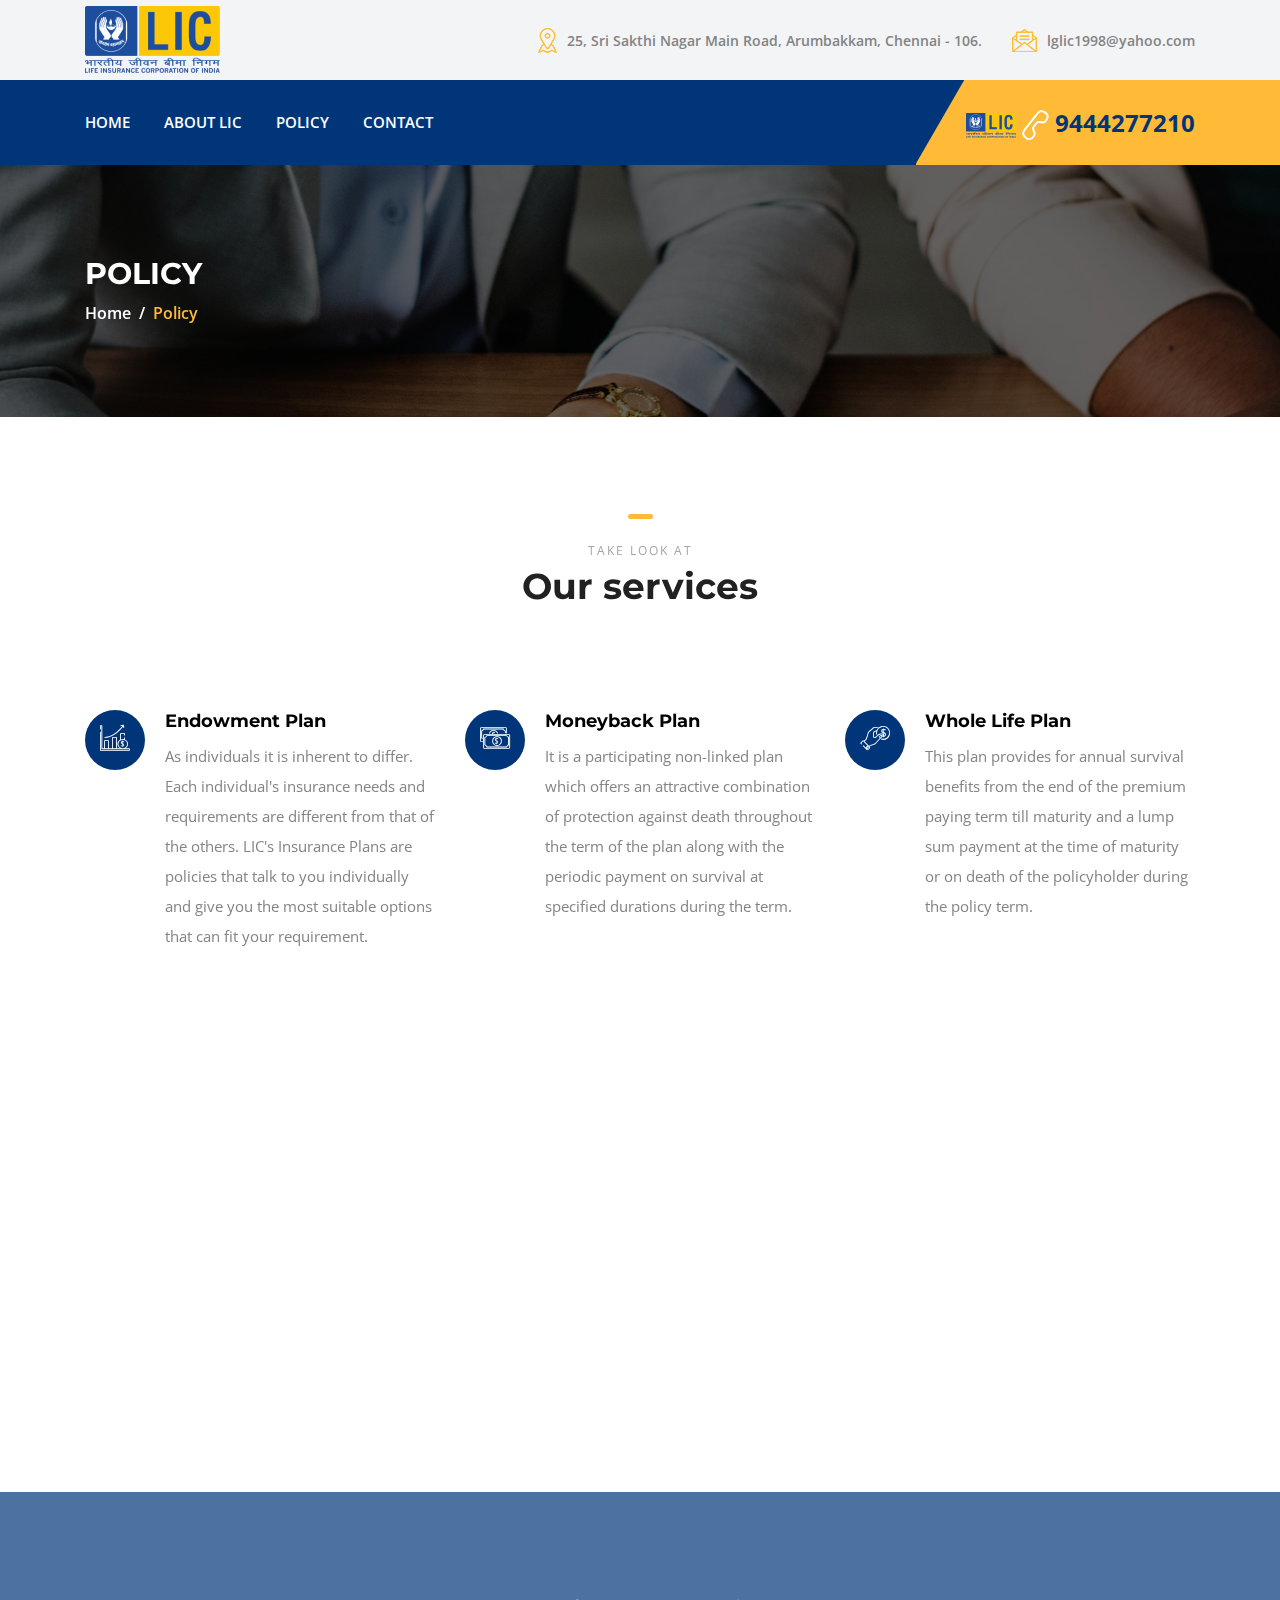
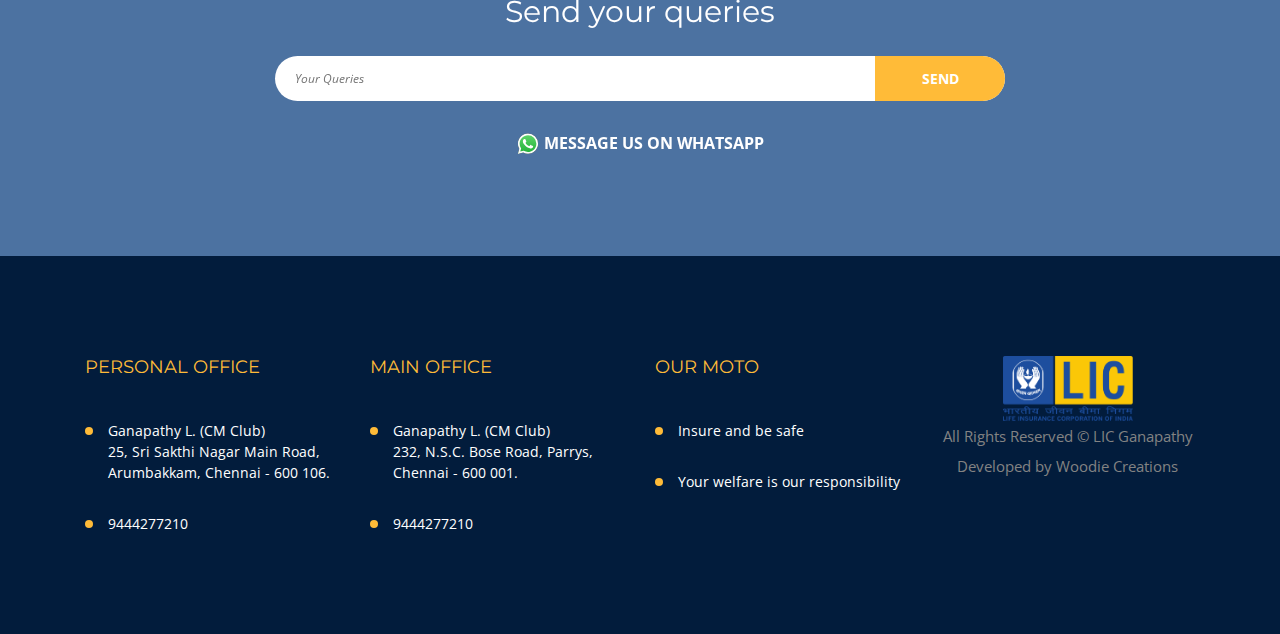
<file: policy.html>
<!DOCTYPE html>
<html lang="en">

<head>
    <meta charset="UTF-8">
    <meta name="description" content="">
    <meta http-equiv="X-UA-Compatible" content="IE=edge">
    <meta name="viewport" content="width=device-width, initial-scale=1, shrink-to-fit=no">
    <!-- The above 4 meta tags *must* come first in the head; any other head content must come *after* these tags -->

    <!-- Title -->
    <title>LIC Policies</title>

    <!-- Favicon -->
    <link rel="icon" href="img/core-img/favicon2.png">

    <!-- Stylesheet -->
    <link rel="stylesheet" href="style.css">

</head>

<body>
    <!-- Preloader -->
    <div class="preloader d-flex align-items-center justify-content-center">
        <div class="lds-ellipsis">
            <div></div>
            <div></div>
            <div></div>
            <div></div>
        </div>
    </div>

    <header class="header-area"> 
        <!-- Top Header Area -->
        <div class="top-header-area">
            <div class="container h-100">
                <div class="row h-100 align-items-center">
                    <div class="col-12 d-flex justify-content-between">
                        <!-- Logo Area -->
                        <div class="logo">
                            <a href="#"><img src="img/core-img/lic 11.png" alt=""> </a>
                        </div>
                        <!-- Top Contact Info -->
                        <div class="top-contact-info d-flex align-items-center">  
                            <a href="https://www.google.com/maps/place/LIC+Premium+center+-+LIC+Ganapathy/@13.0675703,80.2097862,15z/data=!4m5!3m4!1s0x0:0x2da19d6e761efbc8!8m2!3d13.0675703!4d80.2097862"  ><img src="img/core-img/placeholder.png" alt=""> <span>25, Sri Sakthi Nagar Main Road, Arumbakkam, Chennai - 106.</span></a>
                            <a href="mail:lglic1998@yahoo.com"  ><img src="img/core-img/message.png" alt=""> <span>lglic1998@yahoo.com</span></a>
                        </div>
                    </div>
                </div>
            </div>
        </div>
       

        <!-- Navbar Area -->
        <div class="credit-main-menu" id="sticker">
            <div class="classy-nav-container breakpoint-off">
                <div class="container">
                    <!-- Menu -->
                    <nav class="classy-navbar justify-content-between" id="creditNav">

                        <!-- Navbar Toggler -->
                        <div class="classy-navbar-toggler">
                            <span class="navbarToggler"><span></span><span></span><span></span></span>
                        </div>  

                        <!-- Menu -->
                        <div class="classy-menu">

                            <!-- Close Button -->
                            <div class="classycloseIcon">
                                <div class="cross-wrap"><span class="top"></span><span class="bottom"></span></div>
                            </div>

                            <!-- Nav Start -->
                            <div class="classynav"> 
                                <ul> 
                                    <li><a href="index.html">HOME</a></li>
                                    <li><a href="about.html">ABOUT LIC</a></li>
                                    <li><a href="policy.html">POLICY</a> </li>
                                    <li><a href="contact.html">CONTACT</a></li> 
                                </ul>
                            </div>
                            <!-- Nav End -->
                        </div>

                        <!-- Contact -->
                        <div class="contact"> 
                          <a href="tel:9444277210"><img src="img/core-img/lic 1.png" alt="">    <img src="img/core-img/call2.png" alt=""> 9444277210 </a>
                        </div>
                    </nav>
                </div>
            </div>
        </div>
    </header>
    <!-- ##### Header Area End ##### -->

    <!-- ##### Breadcrumb Area Start ##### -->
    <section class="breadcrumb-area bg-img bg-overlay jarallax" style="background-image: url(img/bg-img/13.jpg); margin-top:-3px">
        <div class="container h-100">
            <div class="row h-100 align-items-center">
                <div class="col-12">
                    <div class="breadcrumb-content">
                        <h2>Policy</h2>
                        <nav aria-label="breadcrumb">
                            <ol class="breadcrumb">
                                <li class="breadcrumb-item"><a href="index.html">Home</a></li>
                                <li class="breadcrumb-item active" aria-current="page">Policy</li>
                            </ol>
                        </nav>
                    </div>
                </div>
            </div>
        </div>
    </section>
    <!-- ##### Breadcrumb Area End ##### -->

    <!-- ##### Services Area Start ###### -->
    <section class="services-area section-padding-100-0">
        <div class="container">
            <div class="row">
                <div class="col-12">
                    <!-- Section Heading -->
                    <div class="section-heading text-center mb-100" >
                        <div class="line" style="margin-top:-3px"></div>
                        <p>Take look at </p>
                        <h2>Our services</h2>
                    </div>
                </div>
            </div>

           <div class="row">
                <!-- Single Service Area -->
                <div class="col-12 col-md-6 col-lg-4">
                    <div class="single-service-area d-flex mb-100 wow fadeInUp" data-wow-delay="200ms">
                        <div class="icon">
                            <i class="icon-profits"></i>
                        </div>
                        <div class="text">
                            <h5>Endowment Plan</h5>
                            <p> As individuals it is inherent to differ. Each individual's insurance needs and requirements are different from that of the others. LIC's Insurance Plans are policies that talk to you individually and give you the most suitable options that can fit your requirement.  </p>
                        </div>
                    </div>
                </div>

                <!-- Single Service Area -->
                <div class="col-12 col-md-6 col-lg-4">
                    <div class="single-service-area d-flex mb-100 wow fadeInUp" data-wow-delay="300ms">
                        <div class="icon">
                            <i class="icon-money-1"></i>
                        </div>
                        <div class="text">
                            <h5>Moneyback Plan</h5>
                            <p> It is a participating non-linked plan which offers an attractive combination of protection against death throughout the term of the plan along with the periodic payment on survival at specified durations during the term.   </p>
                        </div>
                    </div>
                </div>

                <!-- Single Service Area -->
                <div class="col-12 col-md-6 col-lg-4">
                    <div class="single-service-area d-flex mb-100 wow fadeInUp" data-wow-delay="400ms">
                        <div class="icon">
                            <i class="icon-coin"></i>
                        </div>
                        <div class="text">
                            <h5>Whole Life Plan</h5>
                            <p> This plan provides for annual survival benefits from the end of the premium paying term till maturity and a lump sum payment at the time of maturity or on death of the policyholder during the policy term.  </p>
                        </div>
                    </div>
                </div>

                <!-- Single Service Area -->
                <div class="col-12 col-md-6 col-lg-4">
                    <div class="single-service-area d-flex mb-100 wow fadeInUp" data-wow-delay="500ms">
                        <div class="icon">
                            <i class="icon-smartphone-1"></i>
                        </div>
                        <div class="text">
                            <h5>Term assurance Plan</h5>
                            <p> It provides for life cover in case of unfortunate death of the insured during the cover period. It can be attached with a basic policy to provide add-on benefit at a nominal cost </p>
                        </div>
                    </div>
                </div>

                <!-- Single Service Area -->
                <div class="col-12 col-md-6 col-lg-4">
                    <div class="single-service-area d-flex mb-100 wow fadeInUp" data-wow-delay="600ms">
                        <div class="icon">
                            <i class="icon-diamond"></i>
                        </div>
                        <div class="text">
                            <h5>Rider Plan</h5>
                            <p> Rider is a non-linked rider which will reduce the financial burden in case the Life Assured is diagnosed as suffering from any of the pre-specified critical illnesses.  </p>
                        </div>
                    </div>
                </div>

                <!-- Single Service Area -->
                <div class="col-12 col-md-6 col-lg-4">
                    <div class="single-service-area d-flex mb-100 wow fadeInUp" data-wow-delay="700ms">
                        <div class="icon">
                            <i class="icon-piggy-bank"></i>
                        </div>
                        <div class="text">
                            <h5>Pension Plan</h5>
                            <p> Pension during your old age. These policies are most suited for senior citizens and those planning a secure future, so that you never give up on the best things in life. </p>
                        </div>
                    </div>
                </div> 
            </div>
        </div>
    </section>
    <!-- ##### Services Area End ###### -->
    <section class="cta-2-area wow fadeInUp" data-wow-delay="100ms">
        <div class="container">
            <div class="row">
                <div class="col-12">
                    <!-- Cta Content -->
                    <div class="cta-content d-flex flex-wrap align-items-center justify-content-between">
                        <div class="cta-text">
                           <h4>Are you Interseted to apply a New Policy ? Please Contact us !</h4>
                            <p>Your welfare is our responsibility.</p>
                        </div>
                        <div class="cta-btn">
                            <a href="tel:9444277210" class="btn credit-btn box-shadow">Call Us</a>
                        </div>
                    </div>
                </div>
            </div>
        </div>
    </section>
 

       <!-- ##### Newsletter Area Start ###### -->
 <section class="newsletter-area section-padding-100 bg-img jarallax" style="background-image: url(img/bg-img/6.jpg);">
        <div class="container">
            <div class="row justify-content-center">
                <div class="col-12 col-sm-10 col-lg-8">
                    <div class="nl-content text-center">
                        <h2>Send your queries </h2>
                        <form action="https://formspree.io/f/xdopwobv" method="POST">
                         <input type="text" onfocus="this.value=''" value=""  name="queries" placeholder="Your Queries">
                          <button type="submit" class="confirm" value="Send">SEND </a></button> 
                        </form><div data-ux="Block" class="x-el x-el-div c1-1 c1-2 c1-6o c1-b c1-c c1-d c1-e c1-f c1-g"><a tcclTracking="click" rel="noopener" data-ux-btn="external" data-ux="ButtonExternal" shape="SQUARE" href="https://wa.me/919499006241" target="_blank" data-aid="CONTACT_INFO_WHATS_APP_REND" data-tccl="ux2.contact.whatsapp.click,click" icon="whatsApp" data-typography="false" class="x-el x-el-a c1-7w c1-c c1-3y c1-be c1-bf c1-6o c1-5p c1-1f c1-2w c1-2a c1-2b c1-2c c1-2d c1-bg c1-bh c1-bi c1-bj c1-bk c1-bl c1-29 c1-bm c1-3k c1-1s c1-26 c1-1t c1-27 c1-p c1-3h c1-bn c1-5s c1-5t c1-5u c1-5v c1-1 c1-2 c1-bo c1-bp c1-bq c1-br c1-bs c1-bt c1-6i c1-bu c1-bv c1-bw c1-bx"><span data-ux="Element" class="x-el x-el-span c1-c c1-be c1-p c1-by c1-2k c1-24 c1-25"><span data-ux="Element" class="x-el x-el-span c1-bz c1-c0 c1-2v c1-c1 c1-2y c1-c2 c1-c3 c1-c4 c1-c5 c1-be c1-c"><svg viewBox="0 0 24 24" fill="currentColor" width="24px" height="24px" data-ux="Icon" class="x-el x-el-svg c1-40 c1-1y c1-43 c1-be c1-c"><svg viewBox="0 0 496 497"><defs><linearGradient id="a" x1="247.32" x2="247.32" y1="446.09" y2="39.9" gradientUnits="userSpaceOnUse"><stop offset="0" stop-color="#20b038"></stop><stop offset="1" stop-color="#60d66a"></stop></linearGradient><linearGradient id="b" x1="247.32" x2="247.32" y1="453.37" y2="32.61" gradientUnits="userSpaceOnUse"><stop offset="0" stop-color="#f9f9f9"></stop><stop offset="1" stop-color="#fff"></stop></linearGradient></defs><path d="M37.88 453.37l29.59-108A208 208 0 0 1 39.63 241.1c0-115 93.6-208.49 208.56-208.49a208.57 208.57 0 0 1 208.57 208.66c-.05 115-93.62 208.49-208.57 208.49h-.08a208.41 208.41 0 0 1-99.67-25.38zm115.68-66.73l6.34 3.75a173.18 173.18 0 0 0 88.23 24.16h.06c95.55 0 173.31-77.75 173.35-173.3A173.34 173.34 0 0 0 248.26 67.83c-95.62 0-173.38 77.73-173.42 173.28a172.94 172.94 0 0 0 26.5 92.23l4.13 6.55L88 403.84z"></path><path fill="url(#a)" d="M45.13 446.09l28.57-104.3a200.82 200.82 0 0 1-26.88-100.62c0-111 90.36-201.27 201.34-201.27A201.35 201.35 0 0 1 449.5 241.32c0 111-90.37 201.28-201.33 201.28h-.09a201.31 201.31 0 0 1-96.21-24.49z"></path><path fill="url(#b)" d="M37.88 453.37l29.59-108A208 208 0 0 1 39.63 241.1c0-115 93.6-208.49 208.56-208.49a208.57 208.57 0 0 1 208.57 208.66c-.05 115-93.62 208.49-208.57 208.49h-.08a208.41 208.41 0 0 1-99.67-25.38zm115.68-66.73l6.34 3.75a173.18 173.18 0 0 0 88.23 24.16h.06c95.55 0 173.31-77.75 173.35-173.3A173.34 173.34 0 0 0 248.26 67.83c-95.62 0-173.38 77.73-173.42 173.28a172.94 172.94 0 0 0 26.5 92.23l4.13 6.55L88 403.84z"></path><path fill="#fff" d="M196.07 153.94c-3.91-8.68-8-8.85-11.73-9-3-.14-6.51-.13-10-.13a19.15 19.15 0 0 0-13.89 6.52c-4.78 5.22-18.24 17.82-18.24 43.46s18.67 50.42 21.28 53.9 36.05 57.77 89 78.66c44 17.36 53 13.91 62.53 13s30.83-12.61 35.18-24.78 4.34-22.59 3-24.77-4.78-3.48-10-6.08-30.83-15.22-35.61-16.95-8.25-2.61-11.73 2.61-13.45 16.94-16.5 20.42-6.08 3.92-11.29 1.31-22-8.11-41.9-25.86c-15.5-13.82-26-30.87-29-36.09s-.32-8 2.29-10.63c2.34-2.34 5.21-6.09 7.82-9.13s3.47-5.21 5.21-8.69.87-6.52-.44-9.13-11.35-28.34-15.98-38.64z"></path></svg></svg></span><span data-ux="Element" class="x-el x-el-span iconText c1-c c1-be c1-n c1-1s c1-c6 c1-2k c1-24 c1-25" style="text-align: center; color: white;">  MESSAGE US ON WHATSAPP</span></span></a>
                    </div>
                          
                    </div>
                </div>
            </div>
        </div>
    </section>
    <!-- ##### Newsletter Area End ###### -->

    <!-- ##### Footer Area Start ##### -->
    <footer class="footer-area section-padding-100-0">
        <div class="container">
            <div class="row">

                <div class="col-12 col-sm-6 col-lg-3">
                    <div class="single-footer-widget mb-100">
                        <h5 class="widget-title">PERSONAL OFFICE</h5>
                        <!-- Nav -->
                        <nav>
                            <ul>
                                <li><a href="https://www.google.com/maps/place/13%C2%B004'03.5%22N+80%C2%B012'35.3%22E/@13.0676909,80.2098148,21z/data=!4m5!3m4!1s0x0:0x0!8m2!3d13.0676584!4d80.2098327"> Ganapathy L. (CM Club)<br>25, Sri Sakthi Nagar Main Road, <br> Arumbakkam, Chennai - 600 106.</a></li> 
                                <li><a href="#">9444277210 </a></li> 
                            </ul>
                        </nav>
                    </div>
                </div>



                <div class="col-12 col-sm-6 col-lg-3">
                    <div class="single-footer-widget mb-100">
                        <h5 class="widget-title">MAIN OFFICE</h5>
                        <!-- Nav -->
                        <nav>
                            <ul>
                                <li><a href="https://www.google.com/maps/place/LIC+of+India,+Branch+Office/@13.0885464,80.2836333,17z/data=!4m8!1m2!2m1!1slic+of+india+near+Parrys,+George+Town,+Chennai,+Tamil+Nadu!3m4!1s0x3a526f4eec24a1af:0xffbd5420149e9ad6!8m2!3d13.088988!4d80.289159"> Ganapathy L. (CM Club)<br> 232, N.S.C. Bose Road, Parrys, Chennai - 600 001.</a></li>
                                <li><a href="#">9444277210 </a></li> 
                        </nav>
                    </div>
                </div> 


                <!-- Single Footer Widget -->
                <div class="col-12 col-sm-6 col-lg-3">
                    <div class="single-footer-widget mb-100">
                        <h5 class="widget-title">OUR MOTO</h5>
                        <!-- Nav -->
                        <nav>
                            <ul>
                                <li><a href="#">Insure and be safe</a></li>
                                <li><a href="#">Your welfare is our responsibility</a></li> 
                            </ul>
                        </nav>
                    </div>
                </div> 
                
                  <!-- Single Footer Widget -->
                <div class="col-12 col-sm-6 col-lg-3">
                    <div class="single-footer-widget mb-100">                         <!-- Nav -->
                        <nav><div class="footer-bottom" style="text-align:center;"> 
                          <a class="footer image" href="#"><img src="img/core-img/lic1.png" style="width: 130px;"></a>
                          <p>All Rights Reserved © LIC Ganapathy <br> Developed by Woodie Creations </p>
                          </div>
                        </nav>
                    </div>
                </div>  
            </div>
        </div>  
    </footer>
    <!-- ##### Footer Area Start ##### -->

    <!-- ##### All Javascript Script ##### -->
    <!-- jQuery-2.2.4 js -->
    <script src="js/jquery/jquery-2.2.4.min.js"></script>
    <!-- Popper js -->
    <script src="js/bootstrap/popper.min.js"></script>
    <!-- Bootstrap js -->
    <script src="js/bootstrap/bootstrap.min.js"></script>
    <!-- All Plugins js -->
    <script src="js/plugins/plugins.js"></script>
    <!-- Active js -->
    <script src="js/active.js"></script>
</body>

</html>
</file>
<file: style.css>
/* [Core Stylesheet - 1.0] */
/* :: 1.0 Import Fonts */
@import url("https://fonts.googleapis.com/css?family=Montserrat:300,400,500,600,700|Open+Sans:300,400,600,700");
/* :: 2.0 Import All CSS */
@import url(css/bootstrap.min.css);
@import url(css/classy-nav.css);
@import url(css/owl.carousel.min.css);
@import url(css/animate.css);
@import url(css/font-awesome.min.css);
@import url(css/credit-icon.css);
/* :: 3.0 Base CSS */
* {
  margin: 0;
  padding: 0; }

body {
  font-family: "Open Sans", sans-serif;
  font-size: 14px; }

h1,
h2,
h3,
h4,
h5,
h6 {
  font-family: "Montserrat", sans-serif;
  color: #000000;
  line-height: 1.3;
  font-weight: 700; }

p {
  color: #838383;
  font-size: 15px;
  line-height: 2;
  font-weight: 400; }

a,
a:hover,
a:focus {
  -webkit-transition-duration: 500ms;
  transition-duration: 500ms;
  text-decoration: none;
  outline: 0 solid transparent;
  color: #000000;
  font-weight: 700;
  font-size: 16px; }

ul,
ol {
  margin: 0; }
  ul li,
  ol li {
    list-style: none; }

img {
  height: auto;
  max-width: 100%; }

/* :: 3.1.0 Spacing */
.mt-15 {
  margin-top: 15px !important; }

.mt-30 {
  margin-top: 30px !important; }

.mt-50 {
  margin-top: 50px !important; }

.mt-70 {
  margin-top: 70px !important; }

.mt-100 {
  margin-top: 100px !important; }

.mb-15 {
  margin-bottom: 15px !important; }

.mb-30 {
  margin-bottom: 30px !important; }

.mb-50 {
  margin-bottom: 50px !important; }

.mb-70 {
  margin-bottom: 70px !important; }

.mb-100 {
  margin-bottom: 100px !important; }

.ml-15 {
  margin-left: 15px !important; }

.ml-30 {
  margin-left: 30px !important; }

.ml-50 {
  margin-left: 50px !important; }

.mr-15 {
  margin-right: 15px !important; }

.mr-30 {
  margin-right: 30px !important; }

.mr-50 {
  margin-right: 50px !important; }

/* :: 3.2.0 Height */
.height-400 {
  height: 400px !important; }

.height-500 {
  height: 500px !important; }

.height-600 {
  height: 600px !important; }

.height-700 {
  height: 700px !important; }

.height-800 {
  height: 800px !important; }

/* :: 3.3.0 Section Padding */
.section-padding-100 {
  padding-top: 100px;
  padding-bottom: 100px; }

.section-padding-100-0 {
  padding-top: 100px;
  padding-bottom: 0; }

.section-padding-0-100 {
  padding-top: 0;
  padding-bottom: 100px; }

.section-padding-100-70 {
  padding-top: 100px;
  padding-bottom: 70px; }

/* :: 3.4.0 Preloader */
.preloader {
  background-color: #003679;
  width: 100%;
  height: 100%;
  position: fixed;
  top: 0;
  left: 0;
  right: 0;
  z-index: 99999; }
  .preloader .lds-ellipsis {
    display: inline-block;
    position: relative;
    width: 64px;
    height: 64px; }
    .preloader .lds-ellipsis div {
      position: absolute;
      top: 27px;
      width: 11px;
      height: 11px;
      border-radius: 50%;
      background: #ffbb38;
      animation-timing-function: cubic-bezier(0, 1, 1, 0); }
      .preloader .lds-ellipsis div:nth-child(1) {
        left: 6px;
        -webkit-animation: lds-ellipsis1 0.6s infinite;
        animation: lds-ellipsis1 0.6s infinite; }
      .preloader .lds-ellipsis div:nth-child(2) {
        left: 6px;
        -webkit-animation: lds-ellipsis2 0.6s infinite;
        animation: lds-ellipsis2 0.6s infinite; }
      .preloader .lds-ellipsis div:nth-child(3) {
        left: 26px;
        -webkit-animation: lds-ellipsis2 0.6s infinite;
        animation: lds-ellipsis2 0.6s infinite; }
      .preloader .lds-ellipsis div:nth-child(4) {
        left: 45px;
        -webkit-animation: lds-ellipsis3 0.6s infinite;
        animation: lds-ellipsis3 0.6s infinite; }

@-webkit-keyframes lds-ellipsis1 {
  0% {
    -webkit-transform: scale(0);
    transform: scale(0); }
  100% {
    -webkit-transform: scale(1);
    transform: scale(1); } }
@keyframes lds-ellipsis1 {
  0% {
    -webkit-transform: scale(0);
    transform: scale(0); }
  100% {
    -webkit-transform: scale(1);
    transform: scale(1); } }
@-webkit-keyframes lds-ellipsis3 {
  0% {
    -webkit-transform: scale(1);
    transform: scale(1); }
  100% {
    -webkit-transform: scale(0);
    transform: scale(0); } }
@keyframes lds-ellipsis3 {
  0% {
    -webkit-transform: scale(1);
    transform: scale(1); }
  100% {
    -webkit-transform: scale(0);
    transform: scale(0); } }
@-webkit-keyframes lds-ellipsis2 {
  0% {
    -webkit-transform: translate(0, 0);
    transform: translate(0, 0); }
  100% {
    -webkit-transform: translate(19px, 0);
    transform: translate(19px, 0); } }
@keyframes lds-ellipsis2 {
  0% {
    -webkit-transform: translate(0, 0);
    transform: translate(0, 0); }
  100% {
    -webkit-transform: translate(19px, 0);
    transform: translate(19px, 0); } }
/* :: 3.5.0 Miscellaneous */
.jarallax {
  position: relative;
  z-index: 0; }

.jarallax > .jarallax-img {
  position: absolute;
  object-fit: cover;
  font-family: 'object-fit: cover;';
  top: 0;
  left: 0;
  width: 100%;
  height: 100%;
  z-index: -1; }

.section-heading {
  position: relative;
  z-index: 1;
  margin-bottom: 30px; }
  .section-heading .line {
    width: 25px;
    height: 5px;
    border-radius: 3px;
    background-color: #ffbb38;
    margin-bottom: 20px; }
  .section-heading p {
    font-size: 12px;
    margin-bottom: 0;
    letter-spacing: 2px;
    color: #a5a5a5;
    text-transform: uppercase; }
  .section-heading h2 {
    font-size: 36px;
    color: #212121;
    font-weight: 700;
    margin-bottom: 0; }
    @media only screen and (min-width: 992px) and (max-width: 1199px) {
      .section-heading h2 {
        font-size: 28px; } }
    @media only screen and (min-width: 768px) and (max-width: 991px) {
      .section-heading h2 {
        font-size: 24px; } }
    @media only screen and (max-width: 767px) {
      .section-heading h2 {
        font-size: 24px; } }
  .section-heading.white .line {
    background-color: #ffffff; }
  .section-heading.white p,
  .section-heading.white h2 {
    color: #ffffff; }
  .section-heading.text-center .line {
    margin-left: auto;
    margin-right: auto; }

.box-shadow {
  position: relative;
  z-index: 1; }
  .box-shadow:hover {
    box-shadow: 0 0 24px rgba(0, 0, 0, 0.2); }

.tooltip-inner {
  background-color: #ffbb38;
  box-shadow: 0 0 24px rgba(0, 0, 0, 0.2); }

.tooltip .arrow::before {
  border-bottom-color: #ffbb38; }

.bg-img {
  background-position: center center;
  background-size: cover;
  background-repeat: no-repeat; }

.bg-white {
  background-color: #ffffff !important; }

.bg-dark {
  background-color: #000000 !important; }

.bg-transparent {
  background-color: transparent !important; }

.bg-gray {
  background-color: #f1f7f9; }

.font-bold {
  font-weight: 700; }

.font-light {
  font-weight: 300; }

.bg-overlay {
  position: relative;
  z-index: 2;
  background-position: center center;
  background-size: cover; }
  .bg-overlay::after {
    background-color: rgba(0, 0, 0, 0.61);
    position: absolute;
    z-index: -1;
    top: 0;
    left: 0;
    width: 100%;
    height: 100%;
    content: ""; }

.bg-fixed {
  background-attachment: fixed !important; }

/* :: 3.6.0 ScrollUp */
#scrollUp {
  background-color: #003679;
  border-radius: 5px 0 0 5px;
  bottom: 70px;
  color: #ffffff;
  font-size: 10px;
  padding: 12px 0;
  height: 60px;
  line-height: 1.5;
  right: 0;
  text-align: center;
  width: 35px;
  -webkit-transition-duration: 500ms;
  transition-duration: 500ms;
  font-weight: 700;
  box-shadow: 0 1px 5px 2px rgba(0, 0, 0, 0.15);
  text-transform: uppercase; }
  #scrollUp i {
    font-size: 18px;
    display: block; }
  #scrollUp:hover {
    background-color: #ffbb38;
    color: #ffffff; }

/* :: 3.7.0 Credit Button */
.credit-btn {
  -webkit-transition-duration: 500ms;
  transition-duration: 500ms;
  background-color: #ffbb38;
  position: relative;
  z-index: 1;
  display: inline-block;
  min-width: 175px;
  height: 48px;
  color: #ffffff;
  border-radius: 5px;
  padding: 0 30px;
  font-size: 14px;
  line-height: 48px;
  font-weight: 700;
  text-transform: uppercase; }
  .credit-btn:hover, .credit-btn:focus {
    font-size: 14px;
    font-weight: 700;
    background-color: #003679;
    color: #ffffff; }
  .credit-btn.btn-2 {
    background-color: #003679;
    color: #ffffff; }
    .credit-btn.btn-2:hover, .credit-btn.btn-2:focus {
      background-color: #ffbb38;
      color: #ffffff; }
  .credit-btn.btn-3 {
    background-color: transparent;
    color: #003679;
    border: 2px solid #003679;
    line-height: 44px; }
    .credit-btn.btn-3:hover, .credit-btn.btn-3:focus {
      border: 2px solid #003679;
      background-color: #003679;
      color: #ffffff; }

/* :: 4.0 Header Area CSS */
.header-area {
  position: relative;
  z-index: 1000;
  width: 100%; }
  .header-area .top-header-area {
    position: relative;
    z-index: 1;
    width: 100%;
    height: 80px;
    background-color: #f2f4f6; }
    .header-area .top-header-area .top-contact-info {
      position: relative;
      z-index: 1; }
      .header-area .top-header-area .top-contact-info a {
        display: inline-block;
        color: #838383;
        font-size: 14px;
        margin-bottom: 0;
        display: -webkit-box;
        display: -ms-flexbox;
        display: flex;
        -webkit-box-align: center;
        -ms-flex-align: center;
        -ms-grid-row-align: center;
        align-items: center;
        font-weight: 600; }
        .header-area .top-header-area .top-contact-info a img {
          margin-right: 10px; }
        @media only screen and (max-width: 767px) {
          .header-area .top-header-area .top-contact-info a span {
            display: none; } }
        .header-area .top-header-area .top-contact-info a:first-child {
          margin-right: 30px; }
        .header-area .top-header-area .top-contact-info a:hover, .header-area .top-header-area .top-contact-info a:focus {
          color: #003679; }
        @media only screen and (min-width: 768px) and (max-width: 991px) {
          .header-area .top-header-area .top-contact-info a {
            font-size: 13px; } }
  .header-area .credit-main-menu {
    position: relative;
    width: 100%;
    z-index: 1;
    background-color: #ffbb38; }
    .header-area .credit-main-menu::after {
      width: 50%;
      height: 100%;
      background-color: #003679;
      position: absolute;
      top: 0;
      left: 0;
      content: '';
      z-index: 1; }
    .header-area .credit-main-menu .classy-nav-container {
      background-color: transparent; }
    .header-area .credit-main-menu .classy-navbar {
      height: 85px;
      padding: 0;
      background-color: #003679; }
      @media only screen and (max-width: 767px) {
        .header-area .credit-main-menu .classy-navbar {
          height: 70px; } }
      .header-area .credit-main-menu .classy-navbar .classynav ul li a {
        font-weight: 600;
        text-transform: capitalize;
        font-size: 15px;
        padding: 0 15px;
        color: #ffffff; }
        .header-area .credit-main-menu .classy-navbar .classynav ul li a:hover, .header-area .credit-main-menu .classy-navbar .classynav ul li a:focus {
          color: #ffbb38; }
        @media only screen and (min-width: 992px) and (max-width: 1199px) {
          .header-area .credit-main-menu .classy-navbar .classynav ul li a {
            font-size: 14px; } }
        @media only screen and (min-width: 768px) and (max-width: 991px) {
          .header-area .credit-main-menu .classy-navbar .classynav ul li a {
            color: #003679; } }
        @media only screen and (max-width: 767px) {
          .header-area .credit-main-menu .classy-navbar .classynav ul li a {
            color: #003679; } }
      .header-area .credit-main-menu .classy-navbar .classynav > ul > li:first-child a {
        padding-left: 0; }
        @media only screen and (min-width: 768px) and (max-width: 991px) {
          .header-area .credit-main-menu .classy-navbar .classynav > ul > li:first-child a {
            padding-left: 15px; } }
        @media only screen and (max-width: 767px) {
          .header-area .credit-main-menu .classy-navbar .classynav > ul > li:first-child a {
            padding-left: 15px; } }
      .header-area .credit-main-menu .classy-navbar .classynav ul li.megamenu-item > a::after,
      .header-area .credit-main-menu .classy-navbar .classynav ul li.has-down > a::after {
        color: #ffffff; }
        @media only screen and (min-width: 768px) and (max-width: 991px) {
          .header-area .credit-main-menu .classy-navbar .classynav ul li.megamenu-item > a::after,
          .header-area .credit-main-menu .classy-navbar .classynav ul li.has-down > a::after {
            color: #003679; } }
        @media only screen and (max-width: 767px) {
          .header-area .credit-main-menu .classy-navbar .classynav ul li.megamenu-item > a::after,
          .header-area .credit-main-menu .classy-navbar .classynav ul li.has-down > a::after {
            color: #003679; } }
      .header-area .credit-main-menu .classy-navbar .classynav ul li ul li a {
        color: #003679;
        font-size: 14px; }
      .header-area .credit-main-menu .classy-navbar .contact {
        position: relative;
        z-index: 1;
        padding-left: 50px;
        height: 100%;
        overflow-y: hidden;
        overflow-x: hidden; }
        .header-area .credit-main-menu .classy-navbar .contact::before {
          width: 100%;
          height: 200%;
          content: '';
          position: absolute;
          top: 42%;
          left: 0;
          z-index: -1;
          background-color: #ffbb38;
          -webkit-transform: rotate(30deg);
          transform: rotate(30deg); }
        .header-area .credit-main-menu .classy-navbar .contact::after {
          width: 1000%;
          height: 100%;
          content: '';
          position: absolute;
          top: 0;
          left: 62px;
          z-index: -1;
          background-color: #ffbb38; }
        .header-area .credit-main-menu .classy-navbar .contact a {
          display: inline-block;
          font-size: 24px;
          color: #003679;
          font-weight: 700;
          line-height: 85px; }
          .header-area .credit-main-menu .classy-navbar .contact a:hover {
            color: #ffffff; }
          @media only screen and (min-width: 992px) and (max-width: 1199px) {
            .header-area .credit-main-menu .classy-navbar .contact a {
              font-size: 20px; } }
          @media only screen and (min-width: 768px) and (max-width: 991px) {
            .header-area .credit-main-menu .classy-navbar .contact a {
              font-size: 18px; } }
          @media only screen and (max-width: 767px) {
            .header-area .credit-main-menu .classy-navbar .contact a {
              font-size: 14px;
              line-height: 70px; } }
  .header-area .is-sticky .credit-main-menu {
    box-shadow: 0 7px 40px 0 rgba(0, 0, 0, 0.3); }

/* :: 5.0 Hero Area CSS */
.hero-area {
  position: relative;
  z-index: 1; }
  .hero-area .owl-dots {
    display: -webkit-box;
    display: -ms-flexbox;
    display: flex;
    -webkit-box-pack: center;
    -ms-flex-pack: center;
    justify-content: center;
    position: absolute;
    width: 100%;
    z-index: 100;
    bottom: 30px;
    left: 0;
    right: 0; }
    .hero-area .owl-dots .owl-dot {
      width: 8px;
      height: 8px;
      background-color: #d2d2d2;
      border-radius: 50%;
      margin: 0 6px; }
      .hero-area .owl-dots .owl-dot.active {
        background-color: #ffbb38; }
  .hero-area .owl-prev,
  .hero-area .owl-next {
    position: absolute;
    width: 46px;
    height: 46px;
    border-radius: 50%;
    top: 50%;
    margin-top: -23px;
    font-size: 18px;
    color: #ffffff;
    background-color: #003679;
    left: 20px;
    text-align: center;
    -webkit-transition-duration: 500ms;
    transition-duration: 500ms;
    line-height: 46px;
    opacity: 0;
    visibility: hidden; }
    @media only screen and (max-width: 767px) {
      .hero-area .owl-prev,
      .hero-area .owl-next {
        left: 10px; } }
    .hero-area .owl-prev:hover,
    .hero-area .owl-next:hover {
      background-color: #ffbb38;
      color: #ffffff; }
  .hero-area .owl-next {
    left: auto;
    right: 20px; }
    @media only screen and (max-width: 767px) {
      .hero-area .owl-next {
        right: 10px; } }
  .hero-area:hover .owl-next,
  .hero-area:hover .owl-prev {
    opacity: 1;
    visibility: visible; }

.single-slide {
  position: relative;
  z-index: 99;
  width: 100%;
  height: 760px;
  background-color: #ffffff;
  overflow: hidden; }
  @media only screen and (min-width: 992px) and (max-width: 1199px) {
    .single-slide {
      height: 600px; } }
  @media only screen and (min-width: 768px) and (max-width: 991px) {
    .single-slide {
      height: 600px; } }
  @media only screen and (max-width: 767px) {
    .single-slide {
      height: 600px; } }
  .single-slide .slide-bg-img {
    position: absolute;
    width: 100%;
    height: 100%;
    z-index: -12;
    top: 0;
    left: 0;
    right: 0;
    bottom: 0;
    -webkit-animation: slide-bg linear 10000ms infinite;
    animation: slide-bg linear 10000ms infinite; }
  .single-slide .slide-du-indicator {
    position: absolute;
    z-index: 10;
    width: 0;
    height: 2px;
    background-color: #ffbb38;
    left: 0;
    bottom: 0;
    -webkit-animation: slide-du-indicator linear 10000ms infinite;
    animation: slide-du-indicator linear 10000ms infinite; }
  .single-slide .welcome-text {
    position: relative;
    z-index: 1; }
    .single-slide .welcome-text h6 {
      font-size: 18px;
      font-weight: 400;
      color: #ffffff;
      margin-bottom: 15px; }
    .single-slide .welcome-text h2 {
      font-size: 70px;
      color: #ffffff;
      font-weight: 600;
      margin-bottom: 10px;
      text-transform: uppercase; }
      .single-slide .welcome-text h2 span {
        color: #ffbb38; }
      @media only screen and (min-width: 992px) and (max-width: 1199px) {
        .single-slide .welcome-text h2 {
          font-size: 48px; } }
      @media only screen and (min-width: 768px) and (max-width: 991px) {
        .single-slide .welcome-text h2 {
          font-size: 42px; } }
      @media only screen and (max-width: 767px) {
        .single-slide .welcome-text h2 {
          font-size: 24px; } }
    .single-slide .welcome-text p {
      font-size: 16px;
      color: #ffffff; }

@-webkit-keyframes slide-du-indicator {
  0% {
    width: 0; }
  100% {
    width: 100%; } }
@keyframes slide-du-indicator {
  0% {
    width: 0; }
  100% {
    width: 100%; } }
@-webkit-keyframes slide-bg {
  0% {
    -webkit-transform: scale(1.3);
    transform: scale(1.3); }
  100% {
    -webkit-transform: scale(1);
    transform: scale(1); } }
@keyframes slide-bg {
  0% {
    -webkit-transform: scale(1.3);
    transform: scale(1.3); }
  100% {
    -webkit-transform: scale(1);
    transform: scale(1); } }
/* :: 6.0 Features Area CSS */
.single-features-area {
  position: relative;
  z-index: 1; }
  .single-features-area h6 {
    font-size: 18px;
    color: #6e6e6e;
    margin-bottom: 0;
    font-family: "Open Sans", sans-serif;
    font-weight: 600;
    line-height: 1.8; }
  .single-features-area img {
    margin-bottom: 15px; }
  .single-features-area h5 {
    font-size: 18px;
    margin-bottom: 0;
    -webkit-transition-duration: 500ms;
    transition-duration: 500ms; }
    @media only screen and (min-width: 992px) and (max-width: 1199px) {
      .single-features-area h5 {
        font-size: 15px; } }
  .single-features-area:hover h5 {
    color: #ffbb38; }

/* :: 7.0 Special Feature CSS */
.special-feature-area {
  position: relative;
  z-index: 1; }
  .special-feature-area .special-feature-content {
    -webkit-box-flex: 0;
    -ms-flex: 0 0 50%;
    flex: 0 0 50%;
    max-width: 50%;
    width: 50%;
    background-color: #ffbb38; }
    @media only screen and (max-width: 767px) {
      .special-feature-area .special-feature-content {
        -webkit-box-flex: 0;
        -ms-flex: 0 0 100%;
        flex: 0 0 100%;
        max-width: 100%;
        width: 100%; } }
    .special-feature-area .special-feature-content .feature-text {
      position: relative;
      z-index: 1;
      max-width: 555px;
      margin-left: auto;
      padding-right: 70px; }
      .special-feature-area .special-feature-content .feature-text h6 {
        color: #ffffff;
        line-height: 1.7;
        margin-bottom: 50px;
        font-weight: 600; }
        @media only screen and (min-width: 768px) and (max-width: 991px) {
          .special-feature-area .special-feature-content .feature-text h6 {
            font-size: 14px; } }
        @media only screen and (max-width: 767px) {
          .special-feature-area .special-feature-content .feature-text h6 {
            font-size: 14px; } }
      @media only screen and (min-width: 992px) and (max-width: 1199px) {
        .special-feature-area .special-feature-content .feature-text {
          max-width: 465px;
          padding-right: 40px; } }
      @media only screen and (min-width: 768px) and (max-width: 991px) {
        .special-feature-area .special-feature-content .feature-text {
          max-width: 350px;
          padding-right: 20px; } }
      @media only screen and (max-width: 767px) {
        .special-feature-area .special-feature-content .feature-text {
          max-width: 100%;
          padding-right: 15px;
          padding-left: 15px; } }
  .special-feature-area .special-feature-thumbnail {
    -webkit-box-flex: 0;
    -ms-flex: 0 0 50%;
    flex: 0 0 50%;
    max-width: 50%;
    width: 50%; }
    @media only screen and (max-width: 767px) {
      .special-feature-area .special-feature-thumbnail {
        -webkit-box-flex: 0;
        -ms-flex: 0 0 100%;
        flex: 0 0 100%;
        max-width: 100%;
        width: 100%;
        height: 250px; } }
  .special-feature-area.style-2 .special-feature-content {
    background-color: #003679; }
    .special-feature-area.style-2 .special-feature-content .feature-text {
      margin-left: 0;
      margin-right: auto;
      padding-right: 0;
      padding-left: 70px; }
      @media only screen and (min-width: 992px) and (max-width: 1199px) {
        .special-feature-area.style-2 .special-feature-content .feature-text {
          padding-left: 40px; } }
      @media only screen and (min-width: 768px) and (max-width: 991px) {
        .special-feature-area.style-2 .special-feature-content .feature-text {
          padding-left: 20px; } }
      @media only screen and (max-width: 767px) {
        .special-feature-area.style-2 .special-feature-content .feature-text {
          padding-left: 15px;
          padding-right: 15px; } }

/* :: 8.0 CTA Area CSS */
.cta-area {
  position: relative;
  z-index: 1; }
  .cta-area .cta-thumbnail {
    -webkit-box-flex: 0;
    -ms-flex: 0 0 50%;
    flex: 0 0 50%;
    max-width: 50%;
    width: 50%; }
    @media only screen and (min-width: 768px) and (max-width: 991px) {
      .cta-area .cta-thumbnail {
        -webkit-box-flex: 0;
        -ms-flex: 0 0 100%;
        flex: 0 0 100%;
        max-width: 100%;
        width: 100%;
        height: 400px; } }
    @media only screen and (max-width: 767px) {
      .cta-area .cta-thumbnail {
        -webkit-box-flex: 0;
        -ms-flex: 0 0 100%;
        flex: 0 0 100%;
        max-width: 100%;
        width: 100%;
        height: 280px; } }
  .cta-area .cta-content {
    position: relative;
    z-index: 1;
    padding: 100px 5%;
    -webkit-box-flex: 0;
    -ms-flex: 0 0 50%;
    flex: 0 0 50%;
    max-width: 50%;
    width: 50%;
    background-color: #ffbb38; }
    @media only screen and (min-width: 768px) and (max-width: 991px) {
      .cta-area .cta-content {
        -webkit-box-flex: 0;
        -ms-flex: 0 0 100%;
        flex: 0 0 100%;
        max-width: 100%;
        width: 100%; } }
    @media only screen and (max-width: 767px) {
      .cta-area .cta-content {
        -webkit-box-flex: 0;
        -ms-flex: 0 0 100%;
        flex: 0 0 100%;
        max-width: 100%;
        width: 100%; } }
    .cta-area .cta-content h6 {
      color: #ffffff;
      font-weight: 600;
      font-family: "Open Sans", sans-serif;
      line-height: 1.8; }
    .cta-area .cta-content .single-skils-area .skills-text span {
      color: #ffffff;
      font-size: 18px;
      font-weight: 700; }
    .cta-area .cta-content .single-skils-area p {
      margin-bottom: 0;
      font-family: "Open Sans", sans-serif;
      letter-spacing: 2px;
      color: #ffffff;
      text-transform: uppercase; }

.cta-2-area {
  position: relative;
  z-index: 1;
  background-color: #003679;
  padding-top: 50px; }
  .cta-2-area .cta-content .cta-text {
    position: relative;
    z-index: 1;
    margin-bottom: 50px; }
    .cta-2-area .cta-content .cta-text h4 {
      color: #ffffff;
      font-family: "Open Sans", sans-serif;
      margin-bottom: 0;
      font-weight: 600; }
      @media only screen and (min-width: 768px) and (max-width: 991px) {
        .cta-2-area .cta-content .cta-text h4 {
          font-size: 18px; } }
    .cta-2-area .cta-content .cta-text p {
      color: #ffffff;
      font-size: 14px;
      margin-bottom: 0; }
    @media only screen and (max-width: 767px) {
      .cta-2-area .cta-content .cta-text {
        -webkit-box-flex: 0;
        -ms-flex: 0 0 100%;
        flex: 0 0 100%;
        max-width: 100%;
        width: 100%; } }
  .cta-2-area .cta-content .cta-btn {
    position: relative;
    z-index: 1;
    margin-bottom: 50px; }
    @media only screen and (max-width: 767px) {
      .cta-2-area .cta-content .cta-btn {
        -webkit-box-flex: 0;
        -ms-flex: 0 0 100%;
        flex: 0 0 100%;
        max-width: 100%;
        width: 100%; } }

.contact--area .section-heading h2,
.news--area .section-heading h2 {
  font-size: 24px; }

.news--area {
  position: relative;
  z-index: 1; }

.single-news-area {
  position: relative;
  z-index: 1;
  margin-bottom: 15px; }
  .single-news-area:last-child {
    margin-bottom: 0; }
  .single-news-area .news-thumbnail {
    -webkit-box-flex: 0;
    -ms-flex: 0 0 37%;
    flex: 0 0 37%;
    max-width: 37%;
    width: 37%; }
  .single-news-area .news-content {
    -webkit-box-flex: 0;
    -ms-flex: 0 0 63%;
    flex: 0 0 63%;
    max-width: 63%;
    width: 63%;
    padding-left: 15px; }
    .single-news-area .news-content span {
      font-size: 10px;
      color: #ffffff;
      background-color: #ffbb38;
      padding: 3px 15px;
      border-radius: 30px;
      display: inline-block;
      margin-bottom: 5px; }
    .single-news-area .news-content a {
      display: block;
      font-weight: 400;
      font-size: 16px;
      margin-bottom: 0; }
      .single-news-area .news-content a:hover, .single-news-area .news-content a:focus {
        color: #ffbb38; }
    .single-news-area .news-content .news-meta a {
      position: relative;
      z-index: 1;
      display: inline-block;
      font-size: 12px;
      color: #838383;
      font-weight: 600;
      margin-bottom: 0;
      line-height: 1; }
      .single-news-area .news-content .news-meta a img {
        margin-right: 5px; }
      .single-news-area .news-content .news-meta a:last-child {
        margin-left: 31px; }
        .single-news-area .news-content .news-meta a:last-child::after {
          content: '|';
          position: absolute;
          top: 0;
          left: -20px;
          z-index: 1; }
      .single-news-area .news-content .news-meta a:hover, .single-news-area .news-content .news-meta a:focus {
        color: #ffbb38; }
      @media only screen and (min-width: 992px) and (max-width: 1199px) {
        .single-news-area .news-content .news-meta a {
          font-size: 10px; } }
      @media only screen and (max-width: 767px) {
        .single-news-area .news-content .news-meta a {
          font-size: 10px; } }

.contact--area {
  position: relative;
  z-index: 1; }
  .contact--area .contact-content {
    padding: 55px 45px;
    background-color: #ffffff;
    border: 1px solid #afbace; }
    @media only screen and (min-width: 992px) and (max-width: 1199px) {
      .contact--area .contact-content {
        padding: 30px; } }
    @media only screen and (max-width: 767px) {
      .contact--area .contact-content {
        padding: 20px; } }
    .contact--area .contact-content .single-contact-content {
      position: relative;
      z-index: 1;
      margin-bottom: 45px; }
      .contact--area .contact-content .single-contact-content:last-child {
        margin-bottom: 0; }
      .contact--area .contact-content .single-contact-content .icon {
        -webkit-box-flex: 0;
        -ms-flex: 0 0 48px;
        flex: 0 0 48px;
        max-width: 48px;
        width: 48px;
        height: 48px;
        line-height: 48px;
        color: #ffffff;
        text-align: center;
        margin-right: 15px;
        background-color: #ffbb38; }
      .contact--area .contact-content .single-contact-content .text p {
        font-weight: 600;
        color: #212121;
        margin-bottom: 0; }
        @media only screen and (min-width: 992px) and (max-width: 1199px) {
          .contact--area .contact-content .single-contact-content .text p {
            font-size: 12px; } }
        @media only screen and (max-width: 767px) {
          .contact--area .contact-content .single-contact-content .text p {
            font-size: 12px; } }
      .contact--area .contact-content .single-contact-content .text span {
        font-size: 11px;
        text-transform: uppercase;
        letter-spacing: 2px;
        color: #838383; }
  .contact--area.contact-page .contact-content {
    padding: 35px;
    border: none;
    background-color: #003679; }
    .contact--area.contact-page .contact-content h5 {
      color: #ffffff;
      font-weight: 600;
      font-size: 18px;
      margin-bottom: 35px; }
    .contact--area.contact-page .contact-content .single-contact-content .text p,
    .contact--area.contact-page .contact-content .single-contact-content .text span {
      color: #ffffff; }

/* :: 9.0 Newsletter Area CSS */
.newsletter-area {
  position: relative;
  z-index: 3; }
  .newsletter-area::after {
    content: '';
    position: absolute;
    width: 100%;
    height: 100%;
    top: 0;
    left: 0;
    background-color: rgba(0, 54, 121, 0.7);
    z-index: -1; }
  .newsletter-area .nl-content {
    position: relative;
    z-index: 1; }
    .newsletter-area .nl-content h2 {
      color: #ffffff;
      margin-bottom: 25px;
      display: block;
      font-weight: 400;
      font-size: 30px; }
      @media only screen and (max-width: 767px) {
        .newsletter-area .nl-content h2 {
          font-size: 18px; } }
    .newsletter-area .nl-content form {
      width: 100%;
      position: relative;
      z-index: 1;
      margin-bottom: 30px; }
      .newsletter-area .nl-content form input {
        width: 100%;
        height: 45px;
        background-color: #ffffff;
        border-radius: 30px;
        border: none;
        font-size: 12px;
        font-style: italic;
        padding: 0 20px; }
      .newsletter-area .nl-content form button {
        -webkit-transition-duration: 500ms;
        transition-duration: 500ms;
        position: absolute;
        width: 130px;
        height: 45px;
        background-color: #ffbb38;
        border: none;
        border-radius: 0 30px 30px 0;
        top: 0;
        right: 0;
        font-weight: 700;
        font-size: 14px;
        color: #ffffff;
        text-align: center;
        cursor: pointer;
        z-index: 20; }
        .newsletter-area .nl-content form button:hover {
          background-color: #003679; }
        .newsletter-area .nl-content form button:focus {
          outline: none;
          box-shadow: none; }
        @media only screen and (max-width: 767px) {
          .newsletter-area .nl-content form button {
            width: 100px; } }
    .newsletter-area .nl-content p {
      font-size: 12px;
      color: #ffffff;
      margin-bottom: 0; }

/* :: 10.0 Team Member Area CSS */
.single-team-member-area {
  position: relative;
  z-index: 1;
  text-align: center; }
  .single-team-member-area .team-thumb {
    -webkit-transition-duration: 500ms;
    transition-duration: 500ms;
    position: relative;
    z-index: 1;
    width: 180px;
    border-radius: 50%;
    margin: 0 auto 40px;
    height: 180px; }
    .single-team-member-area .team-thumb::after {
      -webkit-transition-duration: 500ms;
      transition-duration: 500ms;
      content: '';
      width: 100%;
      height: 100%;
      background-color: transparent;
      border: 8px solid #003679;
      top: 0;
      left: 0;
      position: absolute;
      z-index: 100;
      border-radius: 50%;
      opacity: 0;
      visibility: hidden; }
    .single-team-member-area .team-thumb img {
      border-radius: 50%; }
    .single-team-member-area .team-thumb .view-more a {
      position: absolute;
      width: 62px;
      height: 62px;
      border-radius: 15px;
      background-color: #ffbb38;
      text-align: center;
      bottom: -10px;
      right: 0;
      z-index: 300;
      color: #ffffff;
      line-height: 62px;
      font-size: 18px; }
      .single-team-member-area .team-thumb .view-more a:hover {
        background-color: #003679; }
    .single-team-member-area .team-thumb:hover {
      box-shadow: 0 0 50px 0 rgba(0, 0, 0, 0.2); }
      .single-team-member-area .team-thumb:hover::after {
        opacity: 1;
        visibility: visible; }
  .single-team-member-area .team-info {
    position: relative;
    z-index: 1; }
    .single-team-member-area .team-info h5 {
      -webkit-transition-duration: 500ms;
      transition-duration: 500ms;
      font-size: 18px;
      margin-bottom: 5px; }
    .single-team-member-area .team-info h6 {
      font-size: 14px;
      font-weight: 600;
      margin-bottom: 0;
      color: #6e6e6e; }
  .single-team-member-area:hover .team-info h5 {
    color: #ffbb38; }

/* :: 11.0 Footer Area CSS */
.footer-area {
  position: relative;
  z-index: 1;
  background-color: #021c3c; }
  .footer-area .single-footer-widget {
    position: relative;
    z-index: 1; }
    .footer-area .single-footer-widget .widget-title {
      font-size: 18px;
      color: #ffbb38;
      margin-bottom: 40px;
      font-weight: 400; }
    .footer-area .single-footer-widget ul li a {
      display: block;
      color: #ffffff;
      font-size: 14px;
      font-weight: 400;
      margin-bottom: 30px;
      position: relative;
      z-index: 1;
      padding-left: 23px; }
      .footer-area .single-footer-widget ul li a::before {
        content: '';
        width: 8px;
        height: 8px;
        top: 7px;
        left: 0;
        border-radius: 50%;
        background-color: #ffbb38;
        position: absolute;
        z-index: 1; }
      .footer-area .single-footer-widget ul li a:hover, .footer-area .single-footer-widget ul li a:focus {
        color: #ffbb38; }
    .footer-area .single-footer-widget ul li:last-child a {
      margin-bottom: 0; }
  .footer-area .copywrite-area {
    position: relative;
    z-index: 1;
    border-top: 1px solid #3c4450;
    padding: 30px 0; }
    .footer-area .copywrite-area .copywrite-text {
      font-size: 14px;
      margin-bottom: 0;
      color: #636b75;
      font-weight: 400; }
      @media only screen and (max-width: 767px) {
        .footer-area .copywrite-area .copywrite-text {
          margin-top: 30px; } }
      @media only screen and (min-width: 480px) and (max-width: 767px) {
        .footer-area .copywrite-area .copywrite-text {
          margin-top: 0; } }
      .footer-area .copywrite-area .copywrite-text a {
        color: #636b75;
        font-size: 14px;
        font-weight: 400; }
        .footer-area .copywrite-area .copywrite-text a:hover, .footer-area .copywrite-area .copywrite-text a:focus {
          color: #ffbb38; }

/* :: 12.0 Blog Area CSS */
.breadcrumb-area {
  position: relative;
  z-index: 1;
  width: 100%;
  height: 255px; }
  @media only screen and (max-width: 767px) {
    .breadcrumb-area {
      height: 180px; } }
  .breadcrumb-area .breadcrumb-content h2 {
    color: #ffffff;
    font-size: 30px;
    text-transform: uppercase;
    display: block; }
    @media only screen and (max-width: 767px) {
      .breadcrumb-area .breadcrumb-content h2 {
        font-size: 24px; } }
  .breadcrumb-area .breadcrumb-content .breadcrumb {
    background-color: transparent;
    padding: 0;
    margin-bottom: 0; }
    .breadcrumb-area .breadcrumb-content .breadcrumb .breadcrumb-item::before {
      color: #ffffff; }
    .breadcrumb-area .breadcrumb-content .breadcrumb .breadcrumb-item.active {
      color: #ffbb38;
      font-size: 16px;
      font-weight: 600; }
    .breadcrumb-area .breadcrumb-content .breadcrumb .breadcrumb-item a {
      font-size: 16px;
      color: #ffffff;
      font-weight: 600; }
      .breadcrumb-area .breadcrumb-content .breadcrumb .breadcrumb-item a:hover {
        color: #ffbb38; }

.single-latest-news-area {
  position: relative;
  z-index: 1;
  margin-bottom: 20px; }
  .single-latest-news-area:last-child {
    margin-bottom: 0; }
  .single-latest-news-area .news-thumbnail {
    -webkit-box-flex: 0;
    -ms-flex: 0 0 25%;
    flex: 0 0 25%;
    max-width: 25%;
    width: 25%; }
  .single-latest-news-area .news-content {
    -webkit-box-flex: 0;
    -ms-flex: 0 0 75%;
    flex: 0 0 75%;
    max-width: 75%;
    width: 75%;
    padding-left: 10px; }
    .single-latest-news-area .news-content a {
      display: block;
      font-weight: 600;
      font-size: 14px;
      margin-bottom: 0;
      color: #ffffff; }
      .single-latest-news-area .news-content a:hover, .single-latest-news-area .news-content a:focus {
        color: #ffbb38; }
    .single-latest-news-area .news-content .news-meta a {
      position: relative;
      z-index: 1;
      display: inline-block;
      font-size: 12px;
      color: #838383;
      font-weight: 600;
      margin-bottom: 0; }
      @media only screen and (min-width: 992px) and (max-width: 1199px) {
        .single-latest-news-area .news-content .news-meta a {
          font-size: 9px; } }
      .single-latest-news-area .news-content .news-meta a img {
        margin-right: 2px; }
      .single-latest-news-area .news-content .news-meta a:last-child {
        margin-left: 21px; }
        .single-latest-news-area .news-content .news-meta a:last-child::after {
          content: '|';
          position: absolute;
          top: 0;
          left: -15px;
          z-index: 1; }
      .single-latest-news-area .news-content .news-meta a:hover, .single-latest-news-area .news-content .news-meta a:focus {
        color: #ffbb38; }

.single-blog-area {
  position: relative;
  z-index: 1; }
  .single-blog-area .blog-thumbnail {
    position: relative;
    z-index: 1;
    margin-bottom: 35px; }
    .single-blog-area .blog-thumbnail a {
      display: block; }
      .single-blog-area .blog-thumbnail a img {
        border-radius: 5px; }
  .single-blog-area .blog-content {
    position: relative;
    z-index: 1; }
    .single-blog-area .blog-content span {
      font-size: 10px;
      color: #ffffff;
      background-color: #ffbb38;
      padding: 3px 15px;
      border-radius: 30px;
      display: inline-block;
      margin-bottom: 5px; }
    .single-blog-area .blog-content .post-title {
      display: block;
      font-weight: 600;
      font-size: 24px;
      margin-bottom: 0;
      color: #212121; }
      .single-blog-area .blog-content .post-title:hover, .single-blog-area .blog-content .post-title:focus {
        color: #ffbb38; }
    .single-blog-area .blog-content .blog-meta {
      margin-bottom: 30px; }
      .single-blog-area .blog-content .blog-meta a {
        position: relative;
        z-index: 1;
        display: inline-block;
        font-size: 12px;
        color: #838383;
        font-weight: 600;
        margin-bottom: 0; }
        @media only screen and (min-width: 992px) and (max-width: 1199px) {
          .single-blog-area .blog-content .blog-meta a {
            font-size: 9px; } }
        .single-blog-area .blog-content .blog-meta a img {
          margin-right: 2px; }
        .single-blog-area .blog-content .blog-meta a:last-child {
          margin-left: 21px; }
          .single-blog-area .blog-content .blog-meta a:last-child::after {
            content: '|';
            position: absolute;
            top: 0;
            left: -15px;
            z-index: 1; }
        .single-blog-area .blog-content .blog-meta a:hover, .single-blog-area .blog-content .blog-meta a:focus {
          color: #ffbb38; }
    .single-blog-area .blog-content p {
      margin-bottom: 0; }

.post-details-content {
  position: relative;
  z-index: 1; }
  .post-details-content img {
    border-radius: 5px;
    margin-bottom: 30px; }
  .post-details-content p {
    margin-bottom: 25px; }

.pagination {
  position: relative;
  z-index: 1; }
  .pagination .page-item .page-link {
    width: 40px;
    height: 40px;
    background-color: #ffffff;
    border-radius: 5px;
    line-height: 40px;
    font-weight: 600;
    font-size: 16px;
    color: #212121;
    padding: 0;
    border: none;
    text-align: center;
    margin-right: 2px; }
    .pagination .page-item .page-link:hover, .pagination .page-item .page-link:focus {
      color: #ffffff;
      background-color: #ffbb38; }
  .pagination .page-item.active .page-link {
    color: #ffffff;
    background-color: #ffbb38; }

.sidebar-area {
  position: relative;
  z-index: 1; }
  @media only screen and (min-width: 768px) and (max-width: 991px) {
    .sidebar-area {
      margin-top: 100px; } }
  @media only screen and (max-width: 767px) {
    .sidebar-area {
      margin-top: 100px; } }

.single-widget-area {
  position: relative;
  z-index: 1;
  margin-bottom: 50px; }
  .single-widget-area:last-child {
    margin-bottom: 0; }
  .single-widget-area .widget-heading {
    position: relative;
    z-index: 1;
    margin-bottom: 35px; }
    .single-widget-area .widget-heading .line {
      width: 30px;
      height: 8px;
      background-color: #ffbb38;
      border-radius: 5px;
      display: block;
      margin-bottom: 15px; }
  .single-widget-area.search-widget {
    position: relative;
    z-index: 1; }
    .single-widget-area.search-widget form {
      position: relative;
      z-index: 1; }
      .single-widget-area.search-widget form input {
        width: 100%;
        height: 50px;
        border-radius: 5px;
        border: none;
        background-color: #f1f7f9;
        padding: 0 20px;
        font-size: 12px;
        font-style: italic; }
      .single-widget-area.search-widget form button {
        -webkit-transition-duration: 500ms;
        transition-duration: 500ms;
        position: absolute;
        width: 125px;
        height: 50px;
        border: none;
        top: 0;
        right: 0;
        z-index: 99;
        background-color: #003679;
        color: #ffbb38;
        font-weight: 600;
        font-size: 14px;
        text-transform: uppercase;
        border-radius: 5px;
        cursor: pointer; }
        .single-widget-area.search-widget form button:hover {
          background-color: #ffbb38;
          color: #003679; }
  .single-widget-area.cata-widget ul {
    padding-left: 35px; }
    .single-widget-area.cata-widget ul li a {
      display: block;
      font-size: 15px;
      padding: 7px 0;
      font-weight: 600;
      color: #003679; }
      .single-widget-area.cata-widget ul li a:hover, .single-widget-area.cata-widget ul li a:focus {
        color: #ffbb38; }

.comment_area {
  border-bottom: 1px solid #eaeaea;
  padding-bottom: 50px; }
  .comment_area .comment-content .comment-author {
    -webkit-box-flex: 0;
    -ms-flex: 0 0 51px;
    flex: 0 0 51px;
    min-width: 51px;
    margin-right: 30px;
    height: 51px;
    border-radius: 50%; }
    @media only screen and (max-width: 767px) {
      .comment_area .comment-content .comment-author {
        margin-right: 15px; } }
    .comment_area .comment-content .comment-author img {
      border-radius: 50%; }
  .comment_area .comment-content .comment-meta {
    margin-bottom: 30px; }
    .comment_area .comment-content .comment-meta .post-author,
    .comment_area .comment-content .comment-meta .post-date,
    .comment_area .comment-content .comment-meta .reply {
      position: relative;
      z-index: 1;
      margin-bottom: 5px;
      display: inline-block;
      font-size: 14px;
      color: #212121;
      margin-right: 30px; }
      @media only screen and (max-width: 767px) {
        .comment_area .comment-content .comment-meta .post-author,
        .comment_area .comment-content .comment-meta .post-date,
        .comment_area .comment-content .comment-meta .reply {
          font-size: 12px;
          margin-right: 15px; } }
      .comment_area .comment-content .comment-meta .post-author::after,
      .comment_area .comment-content .comment-meta .post-date::after,
      .comment_area .comment-content .comment-meta .reply::after {
        position: absolute;
        top: 0;
        right: -16px;
        content: '|';
        z-index: 1; }
        @media only screen and (max-width: 767px) {
          .comment_area .comment-content .comment-meta .post-author::after,
          .comment_area .comment-content .comment-meta .post-date::after,
          .comment_area .comment-content .comment-meta .reply::after {
            right: -8px; } }
      .comment_area .comment-content .comment-meta .post-author:hover,
      .comment_area .comment-content .comment-meta .post-date:hover,
      .comment_area .comment-content .comment-meta .reply:hover {
        color: #003679; }
    .comment_area .comment-content .comment-meta .reply {
      margin-right: 0; }
      .comment_area .comment-content .comment-meta .reply::after {
        display: none; }
    .comment_area .comment-content .comment-meta p {
      margin-bottom: 15px;
      font-size: 14px;
      line-height: 2;
      font-weight: 500; }
  .comment_area .single_comment_area {
    margin-bottom: 30px; }
    .comment_area .single_comment_area:last-of-type {
      margin-bottom: 0; }
  .comment_area .children .single_comment_area {
    margin-left: 50px;
    margin-top: 30px; }

/* :: 13.0 Contact Area CSS */
.contact-advisor {
  position: relative;
  z-index: 1;
  background-color: #ffbb38;
  padding: 35px; }
  .contact-advisor h5 {
    font-size: 18px;
    color: #ffffff;
    font-weight: 600;
    margin-bottom: 40px; }
  .contact-advisor .single-advisor {
    position: relative;
    z-index: 1;
    margin-bottom: 60px; }
    .contact-advisor .single-advisor:last-child {
      margin-bottom: 0; }
    .contact-advisor .single-advisor .advisor-img {
      -webkit-box-flex: 0;
      -ms-flex: 0 0 80px;
      flex: 0 0 80px;
      max-width: 80px;
      width: 80px;
      margin-right: 30px; }
    .contact-advisor .single-advisor .advisor-info h6 {
      color: #ffffff;
      margin-bottom: 5px;
      font-weight: 600; }
    .contact-advisor .single-advisor .advisor-info span {
      font-size: 12px;
      text-transform: capitalize;
      margin-bottom: 15px;
      display: block;
      color: #ffffff; }
    .contact-advisor .single-advisor .advisor-info p {
      font-size: 14px;
      margin-bottom: 0;
      line-height: 1;
      font-weight: 700;
      color: #ffffff; }

.contact-form-area .form-control {
  position: relative;
  z-index: 2;
  height: 54px;
  width: 100%;
  background-color: #f1f7f9;
  font-size: 12px;
  margin-bottom: 15px;
  border: none;
  border-radius: 5px;
  padding: 15px 30px;
  font-weight: 500;
  color: #aeaeae;
  -webkit-transition-duration: 500ms;
  transition-duration: 500ms; }
  .contact-form-area .form-control:focus {
    box-shadow: none; }
.contact-form-area textarea.form-control {
  height: 250px; }

.map-area {
  position: relative;
  z-index: 2;
  height: 960px; }
  @media only screen and (min-width: 768px) and (max-width: 991px) {
    .map-area {
      height: 1200px; } }
  @media only screen and (max-width: 767px) {
    .map-area {
      height: 1200px; } }
  .map-area iframe {
    width: 100%;
    height: 100%;
    border: none;
    margin-bottom: 0; }
  .map-area .contact---area {
    position: absolute;
    top: 50%;
    left: 0;
    width: 100%;
    -webkit-transform: translateY(-50%);
    transform: translateY(-50%); }
    .map-area .contact---area .contact-page {
      background-color: #003679;
      padding: 70px 45px; }
      @media only screen and (max-width: 767px) {
        .map-area .contact---area .contact-page {
          padding: 40px 30px; } }
      .map-area .contact---area .contact-page h4 {
        color: #ffffff;
        font-weight: 600; }

/* :: 14.0 Elements Area CSS */
.elements-title {
  position: relative;
  z-index: 1; }
  .elements-title .line {
    width: 30px;
    height: 8px;
    background-color: #ffbb38;
    border-radius: 5px;
    display: block;
    margin-bottom: 15px; }
  .elements-title h2 {
    font-size: 24px;
    margin-bottom: 0; }

.single-service-area {
  position: relative;
  z-index: 1; }
  .single-service-area .icon {
    -webkit-transition-duration: 500ms;
    transition-duration: 500ms;
    -webkit-box-flex: 0;
    -ms-flex: 0 0 60px;
    flex: 0 0 60px;
    max-width: 60px;
    width: 60px;
    height: 60px;
    border-radius: 50%;
    background-color: #003679;
    text-align: center;
    margin-right: 20px;
    line-height: 60px;
    color: #ffffff;
    font-size: 30px; }
  .single-service-area .text h5 {
    -webkit-transition-duration: 500ms;
    transition-duration: 500ms;
    font-size: 18px; }
  .single-service-area .text p {
    margin-bottom: 0; }
  .single-service-area:hover .icon, .single-service-area:focus .icon {
    background-color: #ffbb38; }
  .single-service-area:hover .text h5, .single-service-area:focus .text h5 {
    color: #ffbb38; }

.single-cool-fact {
  position: relative;
  z-index: 1; }
  .single-cool-fact .scf-icon {
    position: relative;
    z-index: 1;
    -webkit-box-flex: 0;
    -ms-flex: 0 0 70px;
    flex: 0 0 70px;
    max-width: 70px;
    width: 70px; }
    .single-cool-fact .scf-icon i {
      color: #ffbb38;
      font-size: 65px; }
    @media only screen and (min-width: 992px) and (max-width: 1199px) {
      .single-cool-fact .scf-icon {
        -webkit-box-flex: 0;
        -ms-flex: 0 0 40px;
        flex: 0 0 40px;
        max-width: 40px;
        width: 40px; }
        .single-cool-fact .scf-icon i {
          font-size: 40px; } }
  .single-cool-fact .scf-text h2 {
    font-size: 48px;
    margin-bottom: 10px;
    color: #212121;
    font-weight: 600; }
    @media only screen and (min-width: 992px) and (max-width: 1199px) {
      .single-cool-fact .scf-text h2 {
        font-size: 36px; } }
    @media only screen and (min-width: 768px) and (max-width: 991px) {
      .single-cool-fact .scf-text h2 {
        font-size: 30px; } }
    @media only screen and (max-width: 767px) {
      .single-cool-fact .scf-text h2 {
        font-size: 24px; } }
  .single-cool-fact .scf-text p {
    font-size: 12px;
    text-transform: uppercase;
    letter-spacing: 2px;
    margin-bottom: 0;
    color: #212121;
    line-height: 1; }
  .single-cool-fact.white .scf-icon i,
  .single-cool-fact.white .scf-text h2,
  .single-cool-fact.white .scf-text p {
    color: #ffffff; }

.single-accordion.panel {
  background-color: #ffffff;
  border: 0 solid transparent;
  border-radius: 4px;
  box-shadow: 0 0 0 transparent;
  margin-bottom: 15px; }
.single-accordion:last-of-type {
  margin-bottom: 0; }
.single-accordion h6 {
  margin-bottom: 0; }
  .single-accordion h6 a {
    font-family: "Open Sans", sans-serif;
    background-color: #003679;
    border-radius: 5px;
    color: #ffffff;
    display: block;
    margin: 0;
    padding: 20px 70px 20px 30px;
    position: relative;
    font-size: 16px;
    text-transform: capitalize;
    font-weight: 600; }
    .single-accordion h6 a span {
      background: transparent;
      -webkit-transition-duration: 500ms;
      transition-duration: 500ms;
      font-size: 10px;
      position: absolute;
      right: 0;
      text-align: center;
      top: 0;
      width: 58px;
      height: 100%;
      color: #ffffff;
      line-height: 58px; }
      .single-accordion h6 a span.accor-open {
        opacity: 0; }
    .single-accordion h6 a.collapsed {
      -webkit-transition-duration: 500ms;
      transition-duration: 500ms;
      background-color: #ffbb38;
      color: #ffffff; }
.single-accordion .accordion-content {
  border-top: 0 solid transparent;
  box-shadow: none; }
  .single-accordion .accordion-content p {
    padding: 15px 15px 0;
    margin-bottom: 0; }

.single-skils-area {
  position: relative;
  z-index: 1;
  text-align: center; }
  .single-skils-area .circle {
    position: relative;
    z-index: 10;
    margin-bottom: 15px; }
  .single-skils-area .skills-text {
    position: absolute;
    top: 50%;
    left: 50%;
    text-align: center;
    -webkit-transform: translate(-50%, -50%);
    transform: translate(-50%, -50%); }
    .single-skils-area .skills-text span {
      font-size: 18px;
      color: #212121;
      font-weight: 600; }
  .single-skils-area p {
    margin-bottom: 0;
    font-family: "Open Sans", sans-serif;
    letter-spacing: 2px;
    color: #212121;
    text-transform: uppercase; }

.credit-tabs-content {
  position: relative;
  z-index: 1; }
  .credit-tabs-content .nav-tabs {
    border-bottom: none;
    margin-bottom: 15px; }
    .credit-tabs-content .nav-tabs .nav-link {
      background-color: lightblue;
      padding: 0 10px;
      height: 50px;
      line-height: 50px;
      color: #212121;
      margin: 0 2px;
      border-radius: 6px;
      font-size: 16px;
      font-weight: 500; }
      @media only screen and (min-width: 992px) and (max-width: 1199px) {
        .credit-tabs-content .nav-tabs .nav-link {
          padding: 0 10px;
          font-size: 14px; } }
      @media only screen and (min-width: 768px) and (max-width: 991px) {
        .credit-tabs-content .nav-tabs .nav-link {
          padding: 0 10px;
          font-size: 14px; } }
      @media only screen and (max-width: 767px) {
        .credit-tabs-content .nav-tabs .nav-link {
          padding: 0 10px;
          font-size: 14px; } }
      .credit-tabs-content .nav-tabs .nav-link.active {
        background-color: #003679;
        color: #ffffff; }
  .credit-tabs-content .credit-tab-text {
    position: relative;
    z-index: 1;
    padding-top: 10px; }
    .credit-tabs-content .credit-tab-text p {
      margin-bottom: 0; }
  .credit-tabs-content .tab-content h6 {
    font-size: 18px; }

.single-icons {
  position: relative;
  z-index: 1;
  background-color: #003679;
  border-radius: 5px;
  text-align: center;
  padding: 50px 20px; }
  .single-icons i {
    font-size: 50px;
    margin-bottom: 30px;
    display: block;
    color: #fff; }
  .single-icons span {
    display: block;
    color: #fff; }

/* ====== The End ====== */

/*# sourceMappingURL=style.css.map */
</file>
